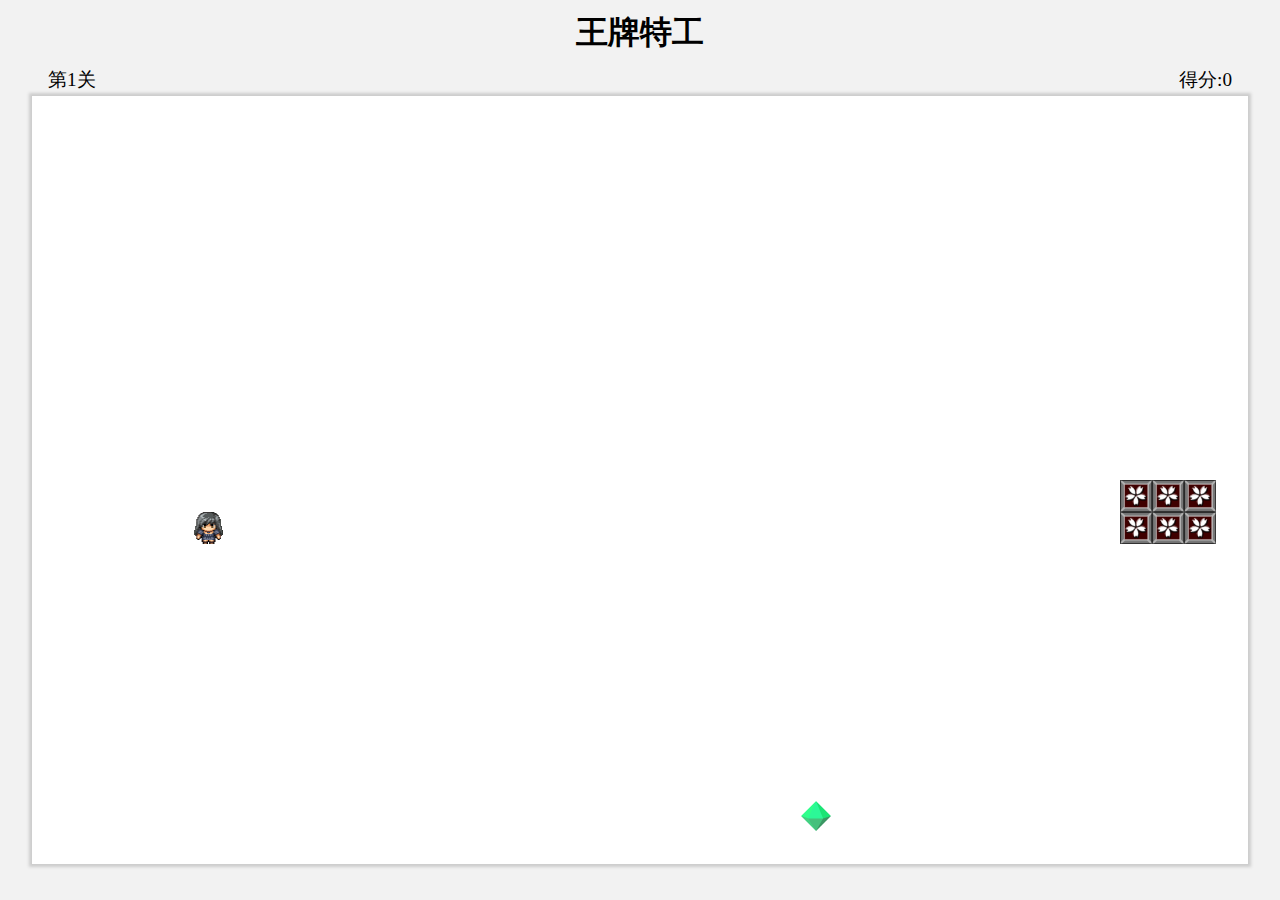
<file: agent/index.html>
<!DOCTYPE html>
<html lang="zh-CH">
<head>
	<!-- 声明文档使用的字符编码 -->
    <meta charset='utf-8'>
    <!-- 优先使用 IE 最新版本和 Chrome -->
    <meta http-equiv="X-UA-Compatible" content="IE=edge,chrome=1"/>

    <!-- 为移动设备添加 viewport -->
    <meta name="viewport"  content="width=device-width, initial-scale=1, maximum-scale=3, minimum-scale=1, user-scalable=no">

    <!-- iOS 设备 begin -->
    <meta name="apple-mobile-web-app-capable" content="yes"/>
    <!-- 是否启用 WebApp 全屏模式，删除苹果默认的工具栏和菜单栏 -->
    <!-- 启用360浏览器的极速模式(webkit) -->
    <meta name="renderer" content="webkit">
    <!-- 避免IE使用兼容模式 -->
    <meta http-equiv="X-UA-Compatible" content="IE=edge">
    <!-- 针对手持设备优化，主要是针对一些老的不识别viewport的浏览器，比如黑莓 -->
    <meta name="HandheldFriendly" content="true">
    <!-- UC强制全屏 -->
    <meta name="full-screen" content="yes">
	<title>王牌特工</title>
	<link rel="stylesheet" type="text/css" href="./css/index.css"/>
	<script type="text/javascript" src="./js/jquery-1.9.1.min.js"></script>
	<script type="text/javascript" src="./js/pathfinding-browser.min.js"></script>
	<script type="text/javascript" src="./js/tool.js"></script>
	<script type="text/javascript" src="./js/agent-config.js"></script>
	<script type="text/javascript" src="./js/game.js"></script>
	<script type="text/javascript" src="./js/agent.js"></script>
	<script type="text/javascript" src="./js/wall.js"></script>
	<script type="text/javascript" src="./js/target.js"></script>
	<script type="text/javascript" src="./js/wall-control.js"></script>
	<script type="text/javascript" src="./js/index.js"></script>
</head>
<body>
	<section id="agent-container">
		<header id="agent-header"><h1>王牌特工</h1><div class="message"><p class="level">第<span id="level">1</span>关</p><p class="score">得分:<span id="score">0</span></p></div></header>
		<section id="agent-main">
			<canvas id="game-main">
				
			</canvas>
		</section>
	</section>
	<img id="wall-image" src="./image/wall.png" style="display:none;">
	<img id="agent-image" src="./image/agent.png" style="display:none;">
	<img id="target-image" src="./image/target.png" style="display:none;">
</body>
</html>
</file>
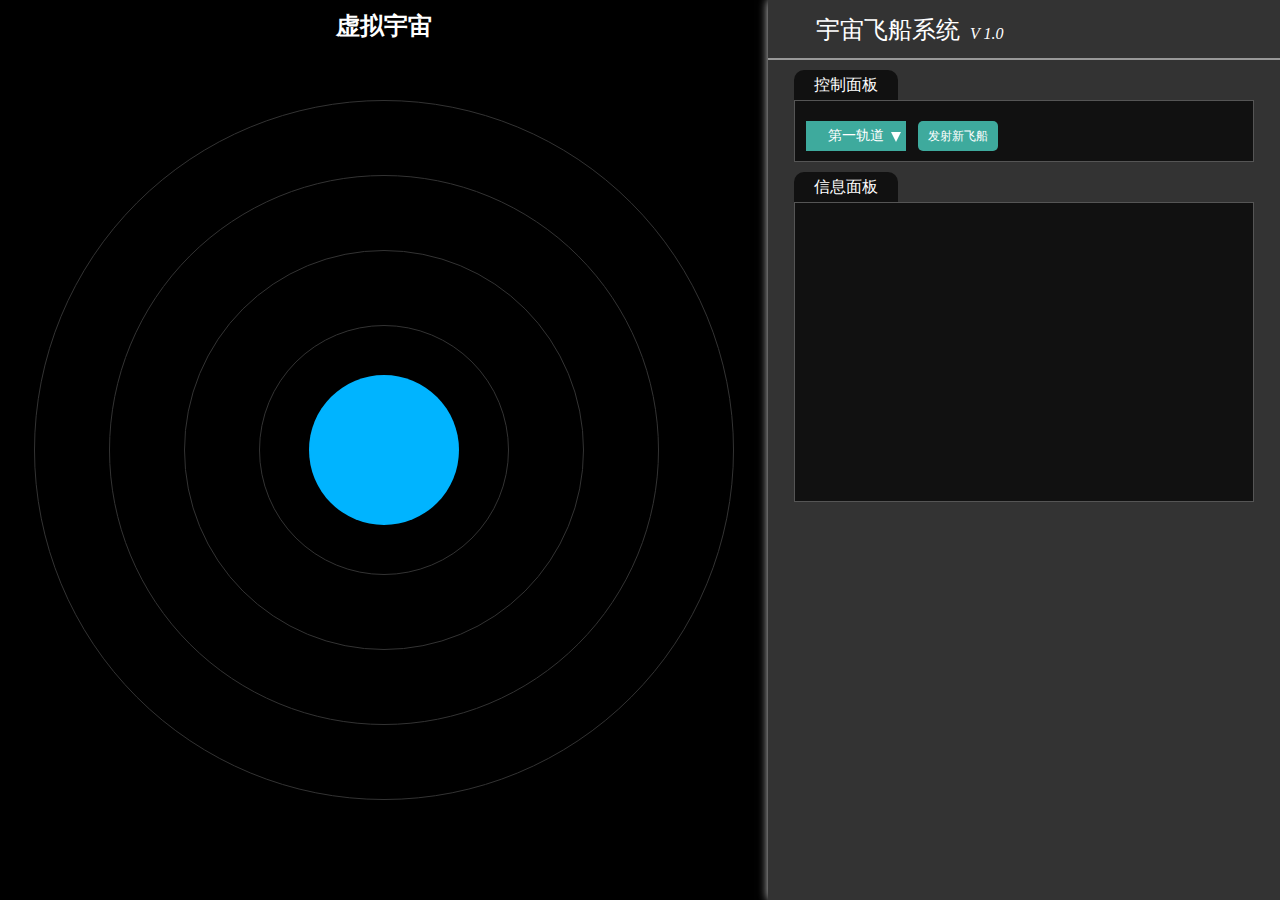
<file: task-26/index.html>
<!DOCTYPE html>
<html lang="en">
<head>
	<meta charset="UTF-8">
	<title>行星与飞船</title>
	<!-- <link rel="stylesheet/less"  href="./css/queen.less" />
	<link rel="stylesheet/less"  href="./css/index.less" />
	<script type="text/javascript" src="./js/less.js"></script> -->
	<link rel="stylesheet" type="text/css" href="./css/queen.css"/>
	<link rel="stylesheet" type="text/css" href="./css/index.css"/>
	<script type="text/javascript" src="./js/jquery-1.9.1.min.js"></script>
	<script type="text/javascript" src="./js/queen.js"></script>
	<script type="text/javascript" src="./js/tool.js"></script>
	<script type="text/javascript" src="./js/ship.js"></script>
	<script type="text/javascript" src="./js/universe.js"></script>
	<script type="text/javascript" src="./js/commander.js"></script>
	<script type="text/javascript" src="./js/index.js"></script>
</head>
<body>
	<div class="container">
		<section id="universe">
			<header><h1>虚拟宇宙</h1></header>
			<div class="planet"></div>
			<div class="orbit" id="orbit-1"></div>
			<div class="orbit" id="orbit-2"></div>
			<div class="orbit" id="orbit-3"></div>
			<div class="orbit" id="orbit-4"></div>

		</section>
		<section id="sidebar">
			<header><h1>宇宙飞船系统</h1><i>V 1.0</i></header>
			<section class="control">
				<header class=title><h1 class="">控制面板</h1></header>
				<div class="board control-board">
					<ul class="ship-list">

					</ul>
					<div class="ship-add-container">
						<div class="queen-container orbit-select-container">
							<select class="queen-select orbit-select" value="1">
								<option value="1">第一轨道</option>
								<option value="2">第二轨道</option>
								<option value="3">第三轨道</option>
								<option value="4">第四轨道</option>
							</select>

						</div>
						<div class="ship-add">发射新飞船</div>
					</div>
				</div>
			</section>
			<section class="console">
				<header class="title"><h1 class="">信息面板</h1></header>
				<div class="board console-board">
					<ul class="console-list">

					</ul>
				</div>
			</section>
		</section>
	</div>
</body>
</html>
</file>
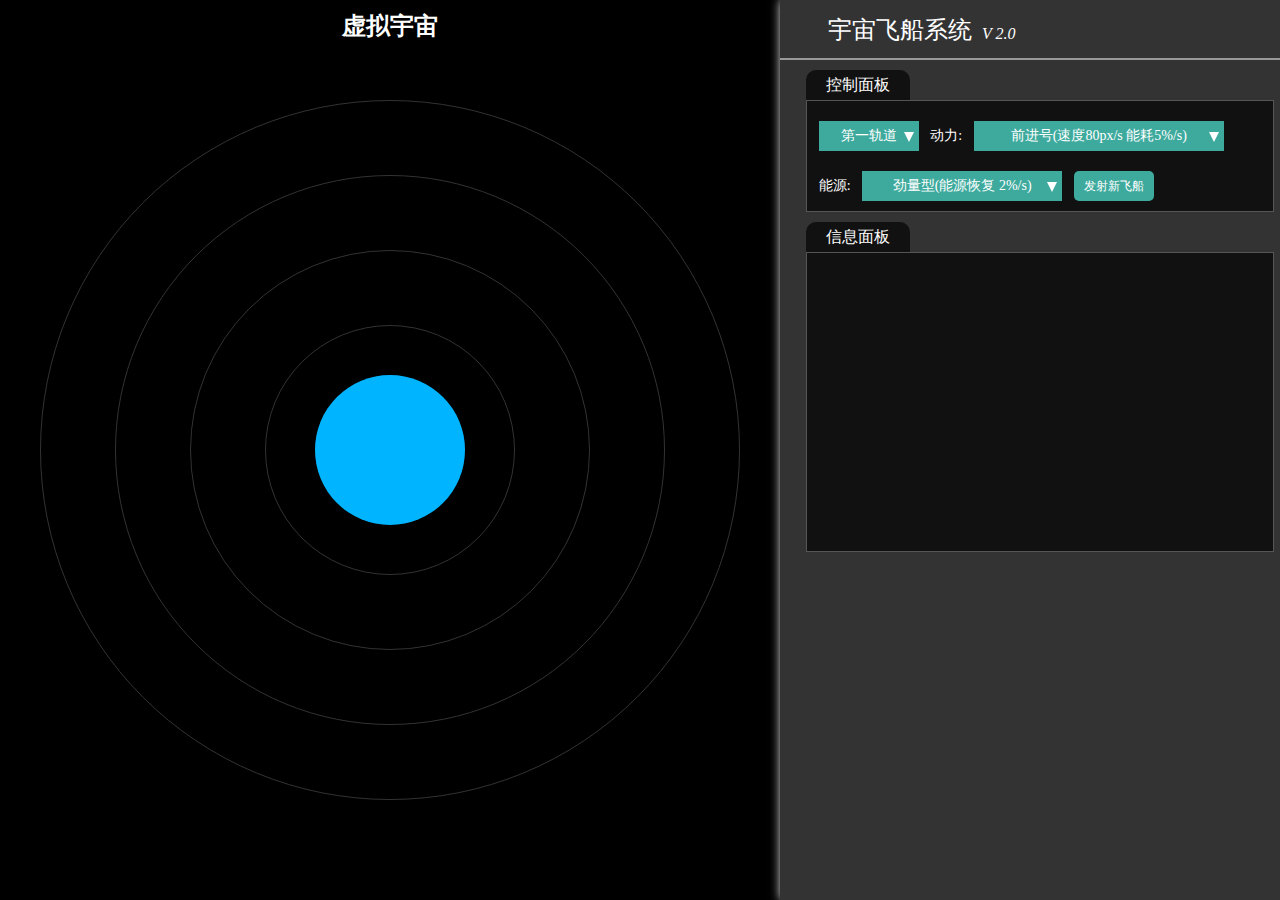
<file: task-27/index.html>
<!DOCTYPE html>
<html lang="en">
<head>
	<meta charset="UTF-8">
	<title>行星与飞船</title>
	<!-- <link rel="stylesheet/less"  href="./css/queen.less" />
	<link rel="stylesheet/less"  href="./css/index.less" />
	<script type="text/javascript" src="./js/less.js"></script> -->
	<link rel="stylesheet" type="text/css" href="./css/queen.css"/>
	<link rel="stylesheet" type="text/css" href="./css/index.css"/>
	<script type="text/javascript" src="./js/jquery-1.9.1.min.js"></script>
	<script type="text/javascript" src="./js/queen.js"></script>
	<script type="text/javascript" src="./js/tool.js"></script>
	<script type="text/javascript" src="./js/ship.js"></script>
	<script type="text/javascript" src="./js/universe.js"></script>
	<script type="text/javascript" src="./js/commander.js"></script>
	<script type="text/javascript" src="./js/index.js"></script>
</head>
<body>
	<div class="container">
		<section id="universe">
			<header><h1>虚拟宇宙</h1></header>
			<div class="planet"></div>
			<div class="orbit" id="orbit-1"></div>
			<div class="orbit" id="orbit-2"></div>
			<div class="orbit" id="orbit-3"></div>
			<div class="orbit" id="orbit-4"></div>

		</section>
		<section id="sidebar">
			<header><h1>宇宙飞船系统</h1><i>V 2.0</i></header>
			<section class="control">
				<header class=title><h1 class="">控制面板</h1></header>
				<div class="board control-board">
					<ul class="ship-list">

					</ul>
					<div class="ship-add-container">
						<div class="queen-container orbit-select-container">
							<select class="queen-select orbit-select" value="1">
								<option value="1">第一轨道</option>
								<option value="2">第二轨道</option>
								<option value="3">第三轨道</option>
								<option value="4">第四轨道</option>
							</select>
						</div>
						<div class="select-label">动力:</div>
						<div class="queen-container power-select-container">
							<select class="queen-select power-select" value="0">
								<option value="0">前进号(速度80px/s 能耗5%/s)</option>
								<option value="1">奔腾号(速度100px/s 能耗7%/s)</option>
								<option value="2">超越号(速度140px/s 能耗10%/s)</option>
							</select>
						</div>
					</div>
					<div class="ship-add-container">
						<div class="select-label">能源:</div>
						<div class="queen-container energy-select-container">
							<select class="queen-select energy-select" value="0">
								<option value="0">劲量型(能源恢复 2%/s)</option>
								<option value="1">光能型(能源恢复 3%/s)</option>
								<option value="2">永久型(能源恢复 4%/s)</option>
							</select>
						</div>

						<div class="ship-add">发射新飞船</div>
					</div>
				</div>
			</section>
			<section class="console">
				<header class="title"><h1 class="">信息面板</h1></header>
				<div class="board console-board">
					<ul class="console-list">

					</ul>
				</div>
			</section>
		</section>
	</div>
</body>
</html>
</file>
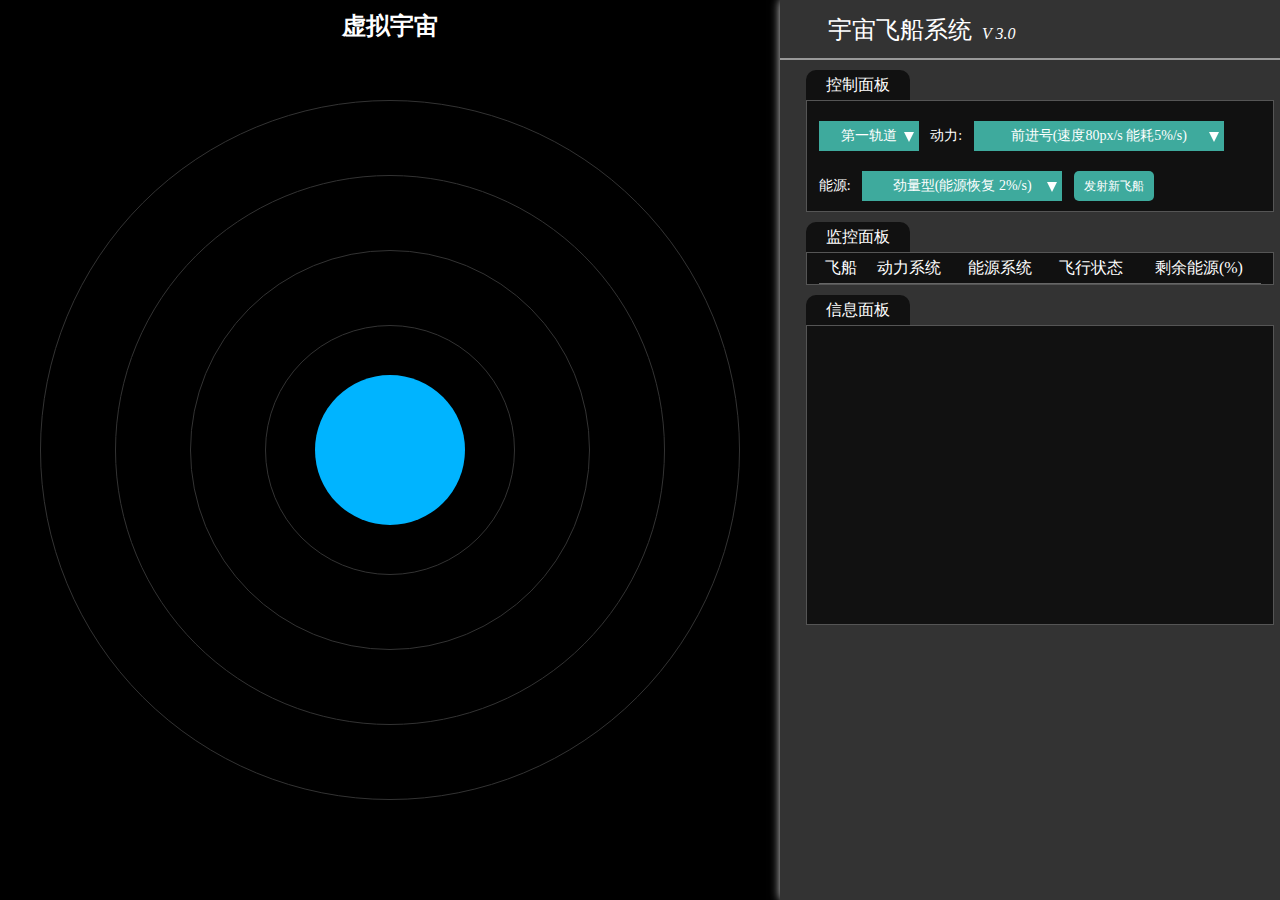
<file: task-28/index.html>
<!DOCTYPE html>
<html lang="en">
<head>
	<meta charset="UTF-8">
	<title>行星与飞船</title>
	<!-- <link rel="stylesheet/less"  href="./css/queen.less" />
	<link rel="stylesheet/less"  href="./css/index.less" />
	<script type="text/javascript" src="./js/less.js"></script> -->
	<link rel="stylesheet" type="text/css" href="./css/queen.css"/>
	<link rel="stylesheet" type="text/css" href="./css/index.css"/>
	<script type="text/javascript" src="./js/jquery-1.9.1.min.js"></script>
	<script type="text/javascript" src="./js/queen.js"></script>
	<script type="text/javascript" src="./js/tool.js"></script>
	<script type="text/javascript" src="./js/ship.js"></script>
	<script type="text/javascript" src="./js/universe.js"></script>
	<script type="text/javascript" src="./js/commander.js"></script>
	<script type="text/javascript" src="./js/dc.js"></script>
	<script type="text/javascript" src="./js/index.js"></script>
</head>
<body>
	<div class="container">
		<section id="universe">
			<header><h1>虚拟宇宙</h1></header>
			<div class="planet"></div>
			<div class="orbit" id="orbit-1"></div>
			<div class="orbit" id="orbit-2"></div>
			<div class="orbit" id="orbit-3"></div>
			<div class="orbit" id="orbit-4"></div>

		</section>
		<section id="sidebar">
			<header><h1>宇宙飞船系统</h1><i>V 3.0</i></header>
			<section class="control">
				<header class=title><h1 class="">控制面板</h1></header>
				<div class="board control-board">
					<ul class="ship-list">

					</ul>
					<div class="ship-add-container">
						<div class="queen-container orbit-select-container">
							<select class="queen-select orbit-select" value="1">
								<option value="1">第一轨道</option>
								<option value="2">第二轨道</option>
								<option value="3">第三轨道</option>
								<option value="4">第四轨道</option>
							</select>
						</div>
						<div class="select-label">动力:</div>
						<div class="queen-container power-select-container">
							<select class="queen-select power-select" value="0">
								<option value="0">前进号(速度80px/s 能耗5%/s)</option>
								<option value="1">奔腾号(速度100px/s 能耗7%/s)</option>
								<option value="2">超越号(速度140px/s 能耗10%/s)</option>
							</select>
						</div>
					</div>
					<div class="ship-add-container">
						<div class="select-label">能源:</div>
						<div class="queen-container energy-select-container">
							<select class="queen-select energy-select" value="0">
								<option value="0">劲量型(能源恢复 2%/s)</option>
								<option value="1">光能型(能源恢复 3%/s)</option>
								<option value="2">永久型(能源恢复 4%/s)</option>
							</select>
						</div>

						<div class="ship-add">发射新飞船</div>
					</div>
				</div>
			</section>
			<section class="monitor">
				<header class=title><h1 class="">监控面板</h1></header>
				<div class="board monitor-board">
					<table class="monitor-table">
						<thead>
							<tr class="monitor-title">
								<th>飞船</th>
								<th>动力系统</th>
								<th>能源系统</th>
								<th>飞行状态</th>
								<th>剩余能源(%)</th>
							</tr>
						</thead>
						<tbody>
							<!-- <tr class="monitor-item">
								<td class="color-info">11号</td>
								<td class="color-info">前进号</td>
								<td class="color-info">劲量型</td>
								<td class="color-warning">飞行中</td>
								<td class="color-success">55</td>
							</tr> -->
						</tbody>
					</table>
				</div>
			</section>
			<section class="console">
				<header class="title"><h1 class="">信息面板</h1></header>
				<div class="board console-board">
					<ul class="console-list">

					</ul>
				</div>
			</section>
		</section>
	</div>
</body>
</html>
</file>
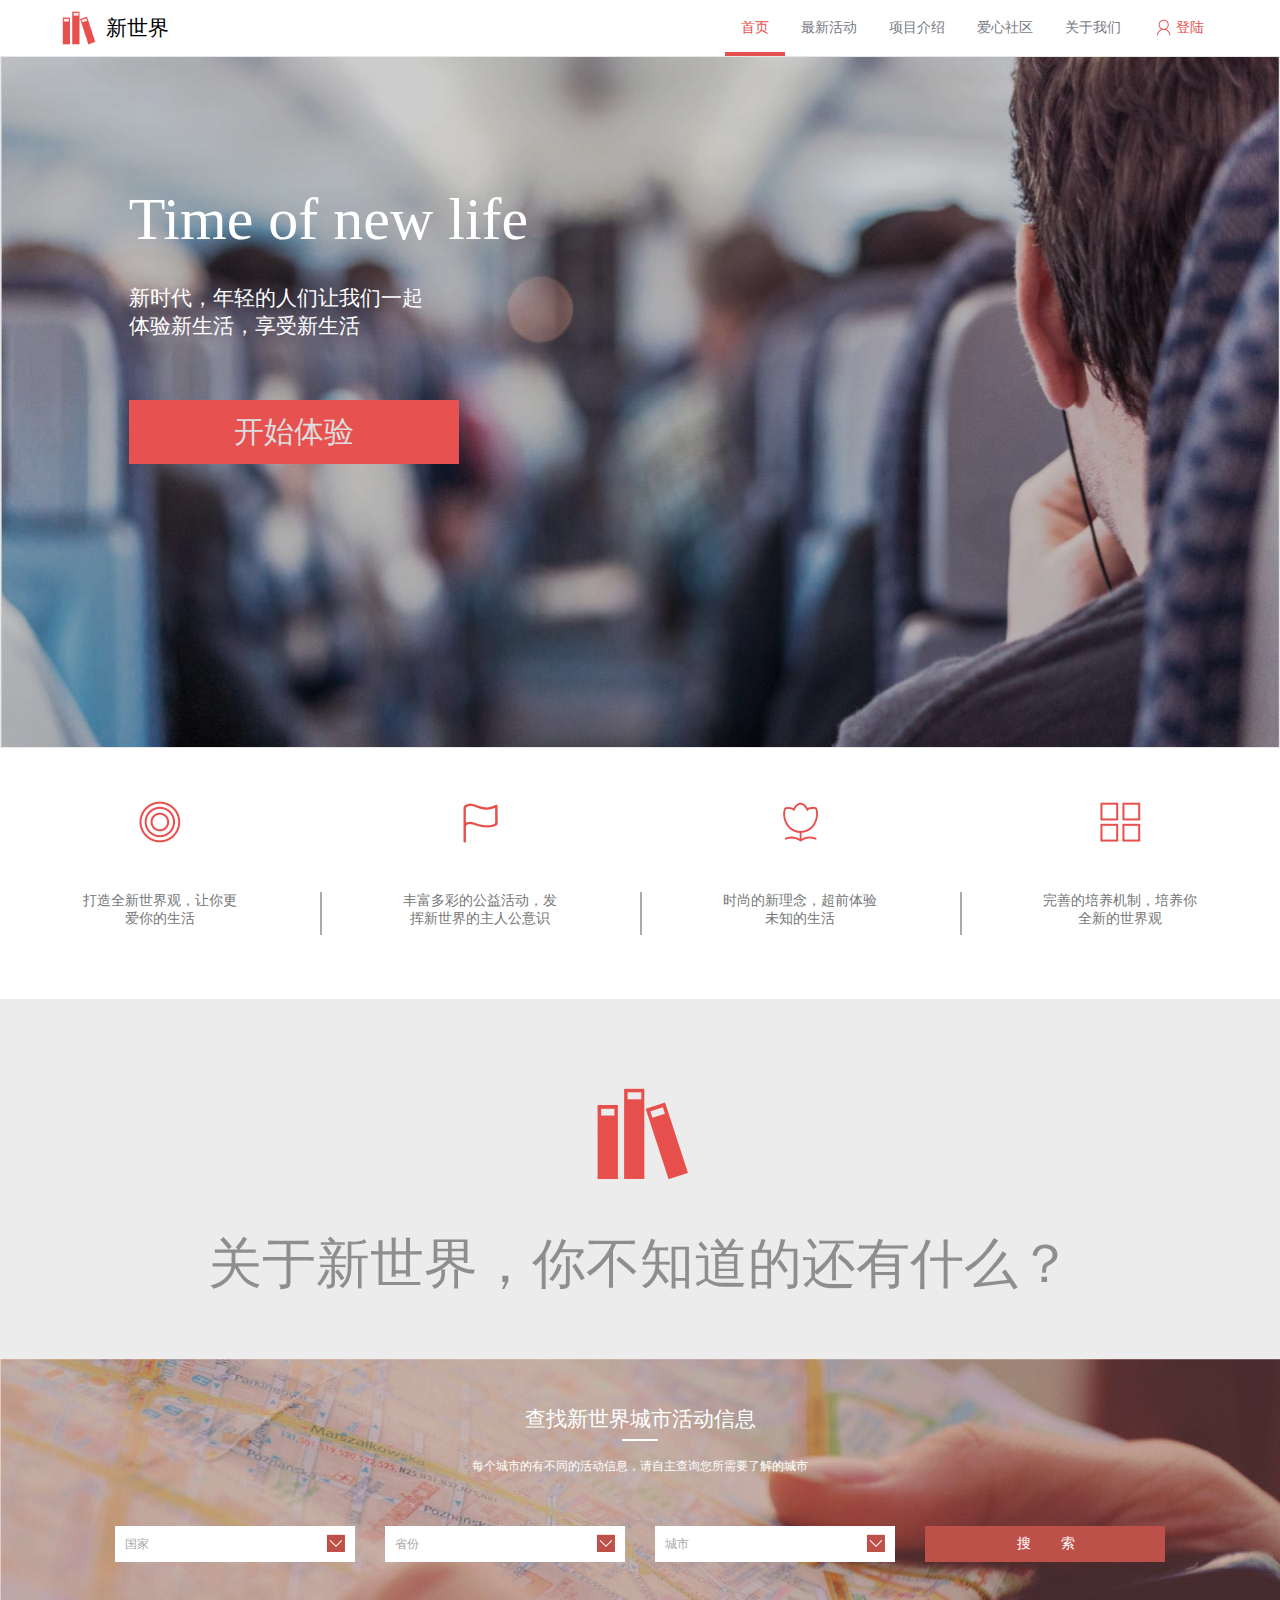
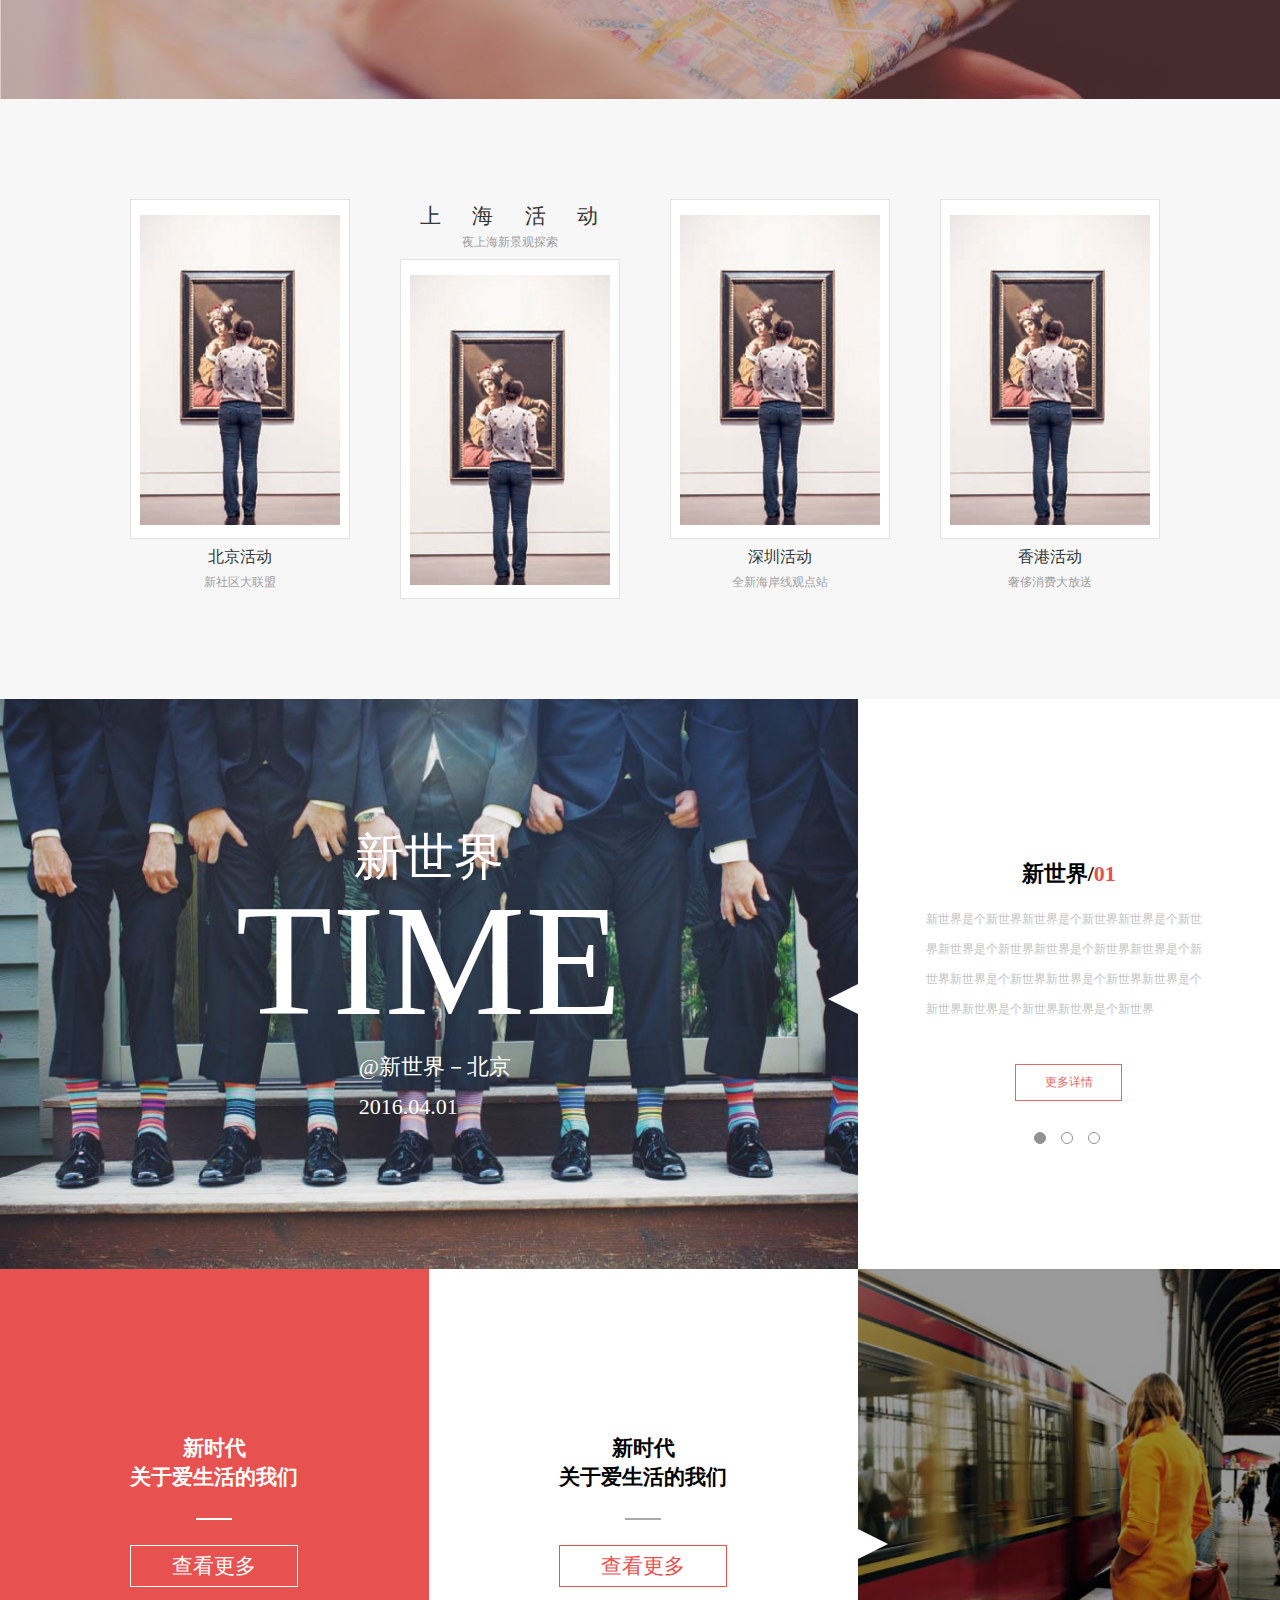
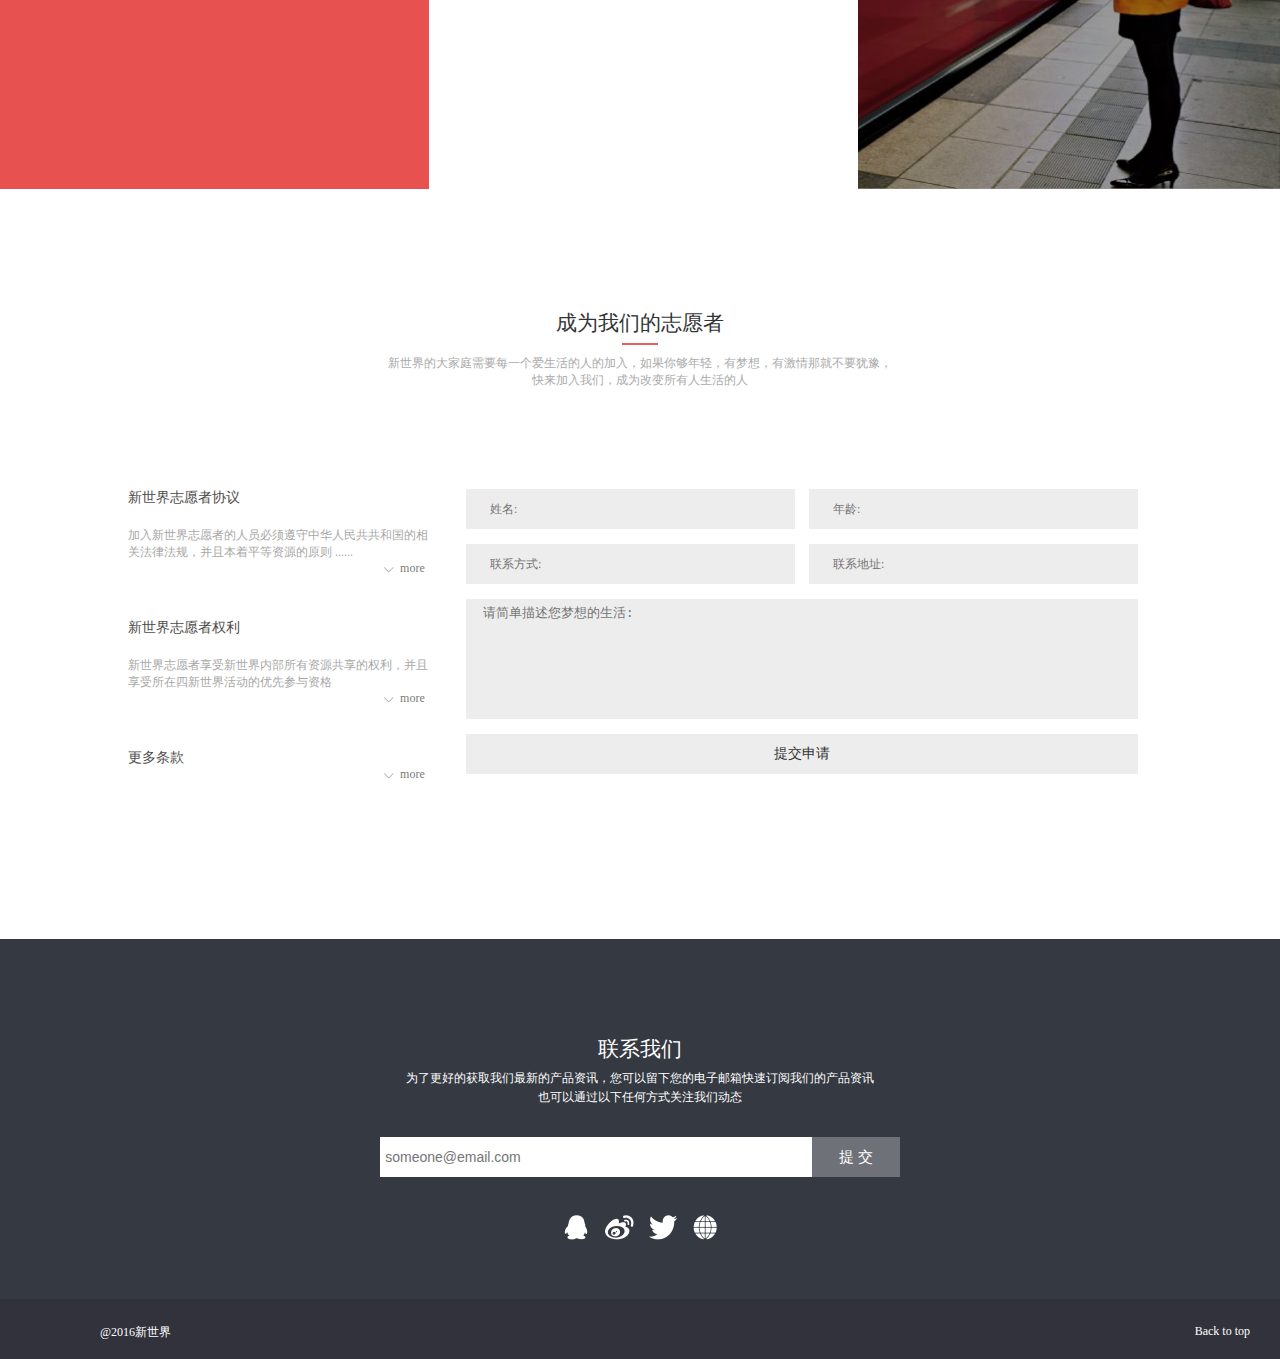
<file: task-7/task/index.html>
<!DOCTYPE html>
<html lang="en">
<head>
	<meta charset="UTF-8">
	<title>新世界</title>
	<link rel="stylesheet" type="text/css" href="./css/index.css"/>
</head>
<body>
	<!-- start container -->
	<div id="container">
		<a name="page-top" id="page-top"></a>
		<!-- start header -->
		<div class="index-box" id="header">
			<div class="logo-box">
				<img class="logo" src="./img/logo.png" alt="logo"/>
				<h2 class="font-simhei">新世界</h2>
			</div>
			<div class="nav-box">
				<ul class="nav font-yahei">
					<li class="active"><a href="###">首页</a></li>
					<li><a href="###">最新活动</a></li>
					<li><a href="###">项目介绍</a></li>
					<li><a href="###">爱心社区</a></li>
					<li><a href="###">关于我们</a></li>
					<li><a href="###"><img class="login-icon" src="./img/login-icon.png" alt="login-icon" /><span>登陆</span></a></li>
				</ul>
			</div>
		</div>
		<!-- end header -->
		<!-- start banner -->
		<div class="index-box" id="banner">
			<div class="banner-header">
				<div class="banner-header-mask"></div>
				<div class="banner-header-content font-yahei">
					<h2>Time of new life</h2>
					<p>新时代，年轻的人们让我们一起<br>体验新生活，享受新生活</p>
					<div><a href="###">开始体验</a></div>
				</div>
			</div>
			<div class="banner-main font-simhei">
				<dl>
					<dt><img src="./img/banner-icon-1.gif" alt="banner-icon"/></dt>
					<dd><p>打造全新世界观，让你更爱你的生活</p></dd>
				</dl>
				<dl>
					<dt><img src="./img/banner-icon-2.gif" alt="banner-icon"/></dt>
					<dd><p>丰富多彩的公益活动，发挥新世界的主人公意识</p></dd>
				</dl>
				<dl>
					<dt><img src="./img/banner-icon-3.gif" alt="banner-icon"/></dt>
					<dd><p>时尚的新理念，超前体验未知的生活</p></dd>
				</dl>
				<dl>
					<dt><img src="./img/banner-icon-4.gif" alt="banner-icon"/></dt>
					<dd><p>完善的培养机制，培养你全新的世界观</p></dd>
				</dl>
			</div>
		</div>
		<!-- end banner -->
		<!-- start supply -->
		<div class="index-box" id="supply">
			<div class="supply-main font-simhei">
				<div class="supply-icon-box"><img src="./img/logo.png" alt="logo" /></div>
				<h2>关于新世界，你不知道的还有什么？</h2>
			</div>
		</div>
		<!-- end supply -->
		<div class="index-box" id="search">
			<div class="search-mask"></div>
			<div class="search-content">
				<div class="search-header font-yahei">
					<h2>查找新世界城市活动信息</h2>
					<div class="title-line"></div>
					<p>每个城市的有不同的活动信息，请自主查询您所需要了解的城市</p>
				</div>
				<div class="search-main">
					<form class="search-form font-yahei">
						<div class=" search-select search-country">
							<div class="search-click">国家<img src="./img/search-select-icon.png" alt="icon" /></div>
							<ul>
								<li class="active">
									<div>中国</div>
								</li>
								<li>
									<div>美国</div>
								</li>
								<li>
									<div>英国</div>
								</li>
								<li>
									<div>德国</div>
								</li>
								<li>
									<div>日本</div>
								</li>
							</ul>
						</div>
						<div class=" search-select search-province">
							<div class="search-click">省份<img src="./img/search-select-icon.png" alt="icon" /></div>
							<ul>
								<li class="active">
									<div>陕西省</div>
								</li>
								<li>
									<div>四川省</div>
								</li>
								<li>
									<div>广东省</div>
								</li>
								<li>
									<div>山西省</div>
								</li>
								<li>
									<div>河北省</div>
								</li>
							</ul>
						</div>
						<div class=" search-select search-city">
							<div class="search-click">城市<img src="./img/search-select-icon.png" alt="icon" /></div>
							<ul>
								<li class="active">
									<div>西安</div>
								</li>
								<li>
									<div>安康</div>
								</li>
								<li>
									<div>成都</div>
								</li>
								<li>
									<div>北京</div>
								</li>
								<li>
									<div>天津</div>
								</li>
							</ul>
						</div>
						<div class="search-btn">搜索</div>
					</form>
				</div>
			</div>
			
		</div>
		<div class="index-box" id="activity">
			<div class="activity-main font-yahei">
				<dl>
					<dt>
						<div><img src="./img/activity1.png" alt="image"></div>
					</dt>
					<dd>
						<h3>北京活动</h3>
						<p>新社区大联盟</p>
					</dd>
				</dl>
				<dl>
					<dd>
						<h3>上      海      活      动</h3>
						<p>夜上海新景观探索</p>
					</dd>
					<dt>
						<div><img src="./img/activity1.png" alt="image"></div>
					</dt>
					
				</dl>
				<dl>
					<dt>
						<div><img src="./img/activity1.png" alt="image"></div>
					</dt>
					<dd>
						<h3>深圳活动</h3>
						<p>全新海岸线观点站</p>
					</dd>
				</dl>
				<dl>
					<dt>
						<div><img src="./img/activity1.png" alt="image"></div>
					</dt>
					<dd>
						<h3>香港活动</h3>
						<p>奢侈消费大放送</p>
					</dd>
				</dl>
			</div>
		</div>
		<div class="index-box" id="news">
			<div class="news-left">
				<div class="news-left-content font-yahei">
					<h2>新世界</h2>
					<h1>TIME</h1>
					<p>@新世界－北京<br>2016.04.01</p>
				</div>
			</div>
			<div class="news-main">
				<div class="news-main-box">
					<div class="news-change">
						<ul>
							<li class="active"></li>
							<li></li>
							<li></li>
						</ul>
					</div>
					<div class="news-main-content content1">
						<h2 class="news-title font-simhei">新世界/<span>01</span></h2>
						<div class="news-summary">新世界是个新世界新世界是个新世界新世界是个新世界新世界是个新世界新世界是个新世界新世界是个新世界新世界是个新世界新世界是个新世界新世界是个新世界新世界是个新世界新世界是个新世界</div>
						<a class="news-more font-yahei" href="###">更多详情</a>
					</div>
				</div>
				<div class="news-decorate"></div>
			</div>
		</div>
		<div class="index-box" id="aboutus">
			<div class="aboutus-main font-simhei">
				<div class="aboutus-content content1">
					<h2>新时代<br>关于爱生活的我们</h2>
					<div class="title-line"></div>
					<a href="###">查看更多</a>
				</div>
				<div class="aboutus-content content2">
					<h2>新时代<br>关于爱生活的我们</h2>
					<div class="title-line"></div>
					<a href="###">查看更多</a>
				</div>
				<div class="aboutus-decorate"></div>
			</div>
			<div class="aboutus-right">
				<div class="aboutus-mask"></div>
			</div>
		</div>
		<div class="index-box" id="joinus">
			<div class="joinus-header">
				<h2 class="font-simhei">成为我们的志愿者</h2>
				<div class="title-line"></div>
				<p class="font-yahei">新世界的大家庭需要每一个爱生活的人的加入，如果你够年轻，有梦想，有激情那就不要犹豫，快来加入我们，成为改变所有人生活的人</p>
			</div>
			<div class="joinus-main">
				<div class="joinus-rules">
					<ul>
						<li><div><h3 class="font-simhei">新世界志愿者协议</h3><p>加入新世界志愿者的人员必须遵守中华人民共共和国的相关法律法规，并且本着平等资源的原则 ......</p><a href="###">more</a></div></li>
						<li><div><h3 class="font-simhei">新世界志愿者权利</h3><p>新世界志愿者享受新世界内部所有资源共享的权利，并且享受所在四新世界活动的优先参与资格</p><a href="###">more</a></div></li>
						<li><div><h3 class="font-simhei">更多条款</h3><a href="###">more</a></div></li>
					</ul>
				</div>
				<div class="joinus-form-box">
					<form class="joinus-form">
						<div class="joinus-column-1"><label for="joinus-input-name">姓名:</label><input type="text" id="joinus-input-name"></div>
						<div class="joinus-column-1"><label for="joinus-input-age">年龄:</label><input type="text" id="joinus-input-age"></div>
						<div class="joinus-column-1"><label for="joinus-input-phone">联系方式:</label><input type="text" id="joinus-input-phone"></div>
						<div class="joinus-column-1"><label for="joinus-input-address">联系地址:</label><input type="text" id="joinus-input-address"></div>
						<div class="joinus-column-2 joinus-textarea-dream"><textarea placeholder="请简单描述您梦想的生活:"></textarea></div>
						<div class="joinus-column-2"><button class="font-simhei">提交申请</button></div>
					</form>
				</div>
			</div>
		</div>
		<div class="index-box" id="footer">
			<div class="contact">
				<h2 class="font-simhei">联系我们</h2>
				<p>为了更好的获取我们最新的产品资讯，您可以留下您的电子邮箱快速订阅我们的产品资讯也可以通过以下任何方式关注我们动态</p>
				<div class="contact-email">
					<form class="contact-form font-yahei">
						<input type="text" placeholder="someone@email.com"/>
						<button class="font-yahei">提 交</button>
					</form>
				</div>
				<div class="friendlinks">
					<ul>
						<li><a href="###"></a></li>
						<li><a href="###"></a></li>
						<li><a href="###"></a></li>
						<li><a href="###"></a></li>
					</ul>
				</div>
			</div>
			<div class="copyright"><p>@2016新世界</p><a href="#page-top" target="_self">Back to top</a></div>
		</div>

	</div>
	<!-- end container -->
</body>
</html>
</file>
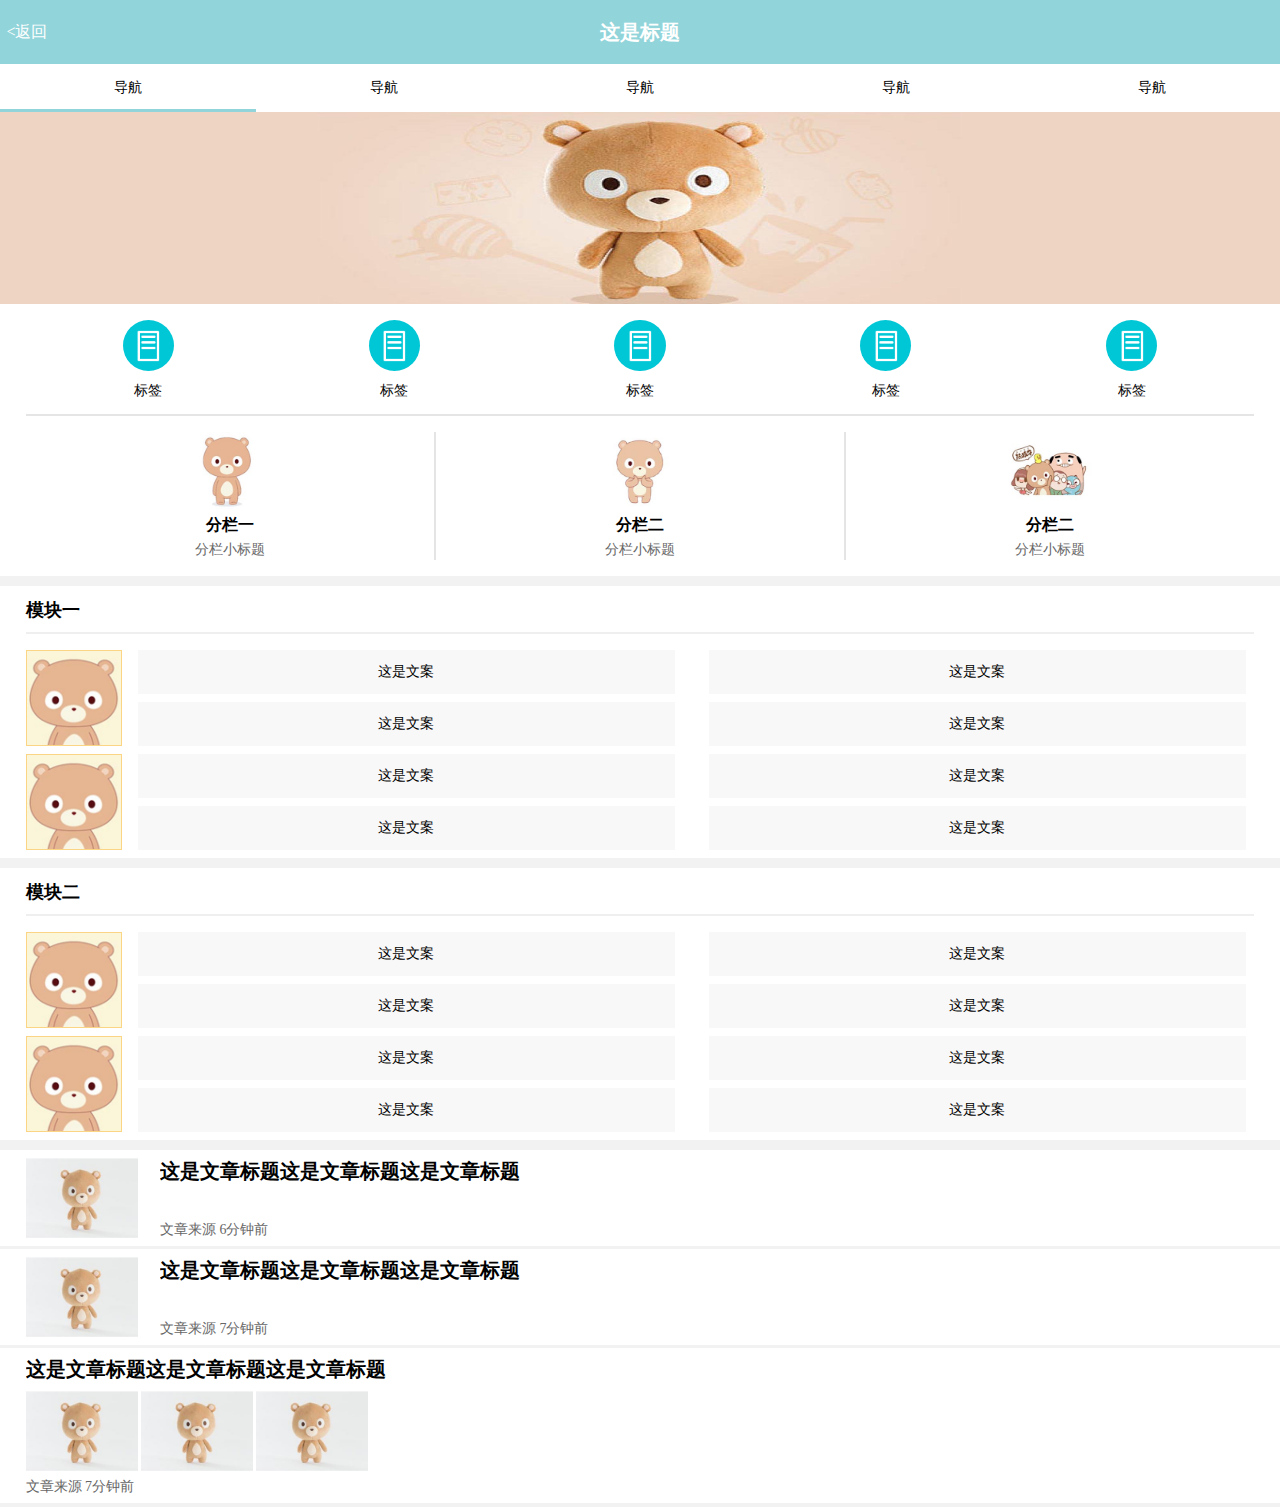
<file: task-11/web.html>
<!DOCTYPE html> <!-- 使用 HTML5 doctype，不区分大小写 -->
<html lang="zh-CH"> <!-- 更加标准的 lang 属性写法 http://zhi.hu/XyIa -->
<head>
    <!-- 声明文档使用的字符编码 -->
    <meta charset='utf-8'>
    <!-- 优先使用 IE 最新版本和 Chrome -->
    <meta http-equiv="X-UA-Compatible" content="IE=edge,chrome=1"/>

    <!-- 为移动设备添加 viewport -->
    <meta name="viewport"  content="width=device-width, initial-scale=1, maximum-scale=3, minimum-scale=1, user-scalable=no">

    <!-- iOS 设备 begin -->
    <meta name="apple-mobile-web-app-capable" content="yes"/>
    <!-- 是否启用 WebApp 全屏模式，删除苹果默认的工具栏和菜单栏 -->
    <!-- 启用360浏览器的极速模式(webkit) -->
    <meta name="renderer" content="webkit">
    <!-- 避免IE使用兼容模式 -->
    <meta http-equiv="X-UA-Compatible" content="IE=edge">
    <!-- 针对手持设备优化，主要是针对一些老的不识别viewport的浏览器，比如黑莓 -->
    <meta name="HandheldFriendly" content="true">
    <!-- UC强制全屏 -->
    <meta name="full-screen" content="yes">
    <title>移动Web页面布局</title>
    <link rel="stylesheet" type="text/css" href="./style/web.css">
</head>
<body>
	<header id="wap-header">
		<a class="header-back font-16" href="#"><i class="fa-back">< </i><span>返回</span></a>
		<h1 class="header-title font-20">这是标题</h1>
	</header>
	<section class="wap-panel" id="wap-nav">
		<ul class="nav-list font-14">
			<li class="nav-item active"><a href="#">导航</a></li>
			<li class="nav-item"><a href="#">导航</a></li>
			<li class="nav-item"><a href="#">导航</a></li>
			<li class="nav-item"><a href="#">导航</a></li>
			<li class="nav-item"><a href="#">导航</a></li>
		</ul>
	</section>
	<section class="wap-panel" id="wap-banner">
		<picture>
		    <!--[if IE 9]><video style="display: none;"><![endif]-->
		    <source srcset="./image/bigger-banner.jpg" media="(min-width: 30rem)">
		    <source srcset="./image/default-banner.jpg">
		    <!--[if IE 9]></video><![endif]-->
		    <img src="./image/default-banner.jpg" alt="web banner">
		</picture>
	</section>
	<section class="wap-panel" id="wap-tab">
		<ul class="tab-list">
			<li class="tab-item">
				<a href="#">
					<div><i class="fa-tab"></i></div>
					<h2 class="font-14">标签</h2>
				</a>
			</li>
			<li class="tab-item">
				<a href="#">
					<div><i class="fa-tab"></i></div>
					<h2 class="font-14">标签</h2>
				</a>
			</li>
			<li class="tab-item">
				<a href="#">
					<div><i class="fa-tab"></i></div>
					<h2 class="font-14">标签</h2>
				</a>
			</li>
			<li class="tab-item">
				<a href="#">
					<div><i class="fa-tab"></i></div>
					<h2 class="font-14">标签</h2>
				</a>
			</li>
			<li class="tab-item">
				<a href="#">
					<div><i class="fa-tab"></i></div>
					<h2 class="font-14">标签</h2>
				</a>
			</li>
		</ul>
	</section>
	<section class="wap-panel m-b-10" id="wap-column">
		<ul class="column-list">
			<li class="column-item">
				<a href="#">
					<div><img src="./image/column1.jpg" alt="column1" /></div>
					<h2 class="font-16">分栏一</h2>
					<h3 class="font-14">分栏小标题</h3>
				</a>
			</li>
			<li class="column-item">
				<a href="#">
					<div><img src="./image/column2.jpg" alt="column2" /></div>
					<h2 class="font-16">分栏二</h2>
					<h3 class="font-14">分栏小标题</h3>
				</a>
			</li>
			<li class="column-item">
				<a href="#">
					<div><img src="./image/column3.jpg" alt="column3" /></div>
					<h2 class="font-16">分栏二</h2>
					<h3 class="font-14">分栏小标题</h3>
				</a>
			</li>
		</ul>
	</section>
	<section class="wap-panel" id="wap-mod">
		<section class="wap-mod m-b-10">
			<header class="mod-title"><h2>模块一</h2></header>
			<div class="mod-container">
				<ul class="mod-list">
					<li class="mod-item">
						<div class="mod-image-container">
							<img src="./image/mod.jpg" alt="head picture">
						</div>
						<ul class="mod-sublist font-14">
							<li class="mod-subitem"><a href="#">这是文案</a></li>
							<li class="mod-subitem"><a href="#">这是文案</a></li>
							<li class="mod-subitem"><a href="#">这是文案</a></li>
							<li class="mod-subitem"><a href="#">这是文案</a></li>
						</ul>
					</li>
					<li class="mod-item">
						<div class="mod-image-container">
							<img src="./image/mod.jpg" alt="head picture">
						</div>
						<ul class="mod-sublist font-14">
							<li class="mod-subitem"><a href="#">这是文案</a></li>
							<li class="mod-subitem"><a href="#">这是文案</a></li>
							<li class="mod-subitem"><a href="#">这是文案</a></li>
							<li class="mod-subitem"><a href="#">这是文案</a></li>
						</ul>
					</li>
				</ul>
			</div>
		</section>
		<section class="wap-mod m-b-10">
			<header class="mod-title"><h2>模块二</h2></header>
			<div class="mod-container">
				<ul class="mod-list">
					<li class="mod-item">
						<div class="mod-image-container">
							<img src="./image/mod.jpg" alt="head picture">
						</div>
						<ul class="mod-sublist font-14">
							<li class="mod-subitem"><a href="#">这是文案</a></li>
							<li class="mod-subitem"><a href="#">这是文案</a></li>
							<li class="mod-subitem"><a href="#">这是文案</a></li>
							<li class="mod-subitem"><a href="#">这是文案</a></li>
						</ul>
					</li>
					<li class="mod-item">
						<div class="mod-image-container">
							<img src="./image/mod.jpg" alt="head picture">
						</div>
						<ul class="mod-sublist font-14">
							<li class="mod-subitem"><a href="#">这是文案</a></li>
							<li class="mod-subitem"><a href="#">这是文案</a></li>
							<li class="mod-subitem"><a href="#">这是文案</a></li>
							<li class="mod-subitem"><a href="#">这是文案</a></li>
						</ul>
					</li>
				</ul>
			</div>
		</section>
	</section>
	<section class="wap-panel" id="wap-article">
		<ul class="article-list">
			<li class="article-item">
				<div class="article-item-container">
					<div class="article-picture-container"><img src="./image/article-picture.jpg" alt="article picture"></div>
					<div class="article-container">
						<h2 class="article-title font-20"><a href="#">这是文章标题这是文章标题这是文章标题</a></h2>
						<p class="article-info font-14">文章来源 <span class="article-time">6分钟</span>前</p>
					</div>
				</div>
			</li>
			<li class="article-item">
				<div class="article-item-container">
					<div class="article-picture-container"><img src="./image/article-picture.jpg" alt="article picture"></div>
					<div class="article-container">
						<h2 class="article-title font-20"><a href="#">这是文章标题这是文章标题这是文章标题</a></h2>
						<p class="article-info font-14">文章来源 <span class="article-time">7分钟</span>前</p>
					</div>
				</div>
			</li>
			<li class="article-item">
				<h2 class="article-title font-20"><a href="#">这是文章标题这是文章标题这是文章标题</a></h2>
				<div class="article-picture-containers"><img src="./image/article-picture.jpg" alt="article picture"><img src="./image/article-picture.jpg" alt="article picture"><img src="./image/article-picture.jpg" alt="article picture"></div>
				<p class="article-info font-14">文章来源 <span class="article-time">7分钟</span>前</p>
			</li>
		</ul>
	</section>
</body>
</html>
</file>
<file: agent/css/index.css>
*{
	margin: 0;
	padding: 0;
}
html,body{
	background-color: #f2f2f2;
	font-family: "微软雅黑";
	color: #000;
	box-sizing: border-box;
	height: 100%;
	width: 100%;
}
html{
	font-size: 32px;
}
body{
	font-size:16px;
	font-size:1rem;
}
#agent-container{
	height: 100%;
	width: 100%;
}
#agent-header{
	height: 3rem;
	width: 100%;
	text-align: center;
	position: relative;
}
#agent-header h1{
	height: 2rem;
	line-height: 2rem;
	font-size: 1rem;
}
.message{
	height: 1rem;
	line-height: 1rem;
	font-size: 0.6rem;
	width: 100%;
	margin: 0 auto;
}
.message p.level{
	float: left;
	margin-left: 0.5rem;
}
.message p.score{
	float: right;
	margin-right: 0.5rem;
}
#agent-main{
	width: 100%;
	margin: 0 auto;
	position: relative;
}
#game-main{
	width: 100%;
	height: 100%;
	background-color: #fff;
	box-shadow: 0 0 3px 3px #ccc;
}
</file>
<file: task-26/css/queen.css>
.queen-container {
  position: relative;
}
.queen-select {
  width: 100%;
  height: 100%;
  background: none;
  border: none;
  outline: medium none;
  opacity: 0;
}
.queen-select-title {
  width: 100%;
  height: 100%;
  text-align: center;
  font-size: 14px;
  position: absolute;
  top: 0px;
  left: 0px;
  z-index: 1;
}
.queen-select-title h2 {
  font-weight: normal;
  font-size: 100%;
}
.queen-triangle {
  width: 0;
  height: 0;
  border-left: 5px solid transparent;
  border-right: 5px solid transparent;
  border-top: 10px solid white;
  position: absolute;
  top: 11px;
  right: 5px;
  transform: rotate(0deg);
  transition: 0.5s;
}
.queen-triangle-up {
  transform: rotate(180deg);
  transition: 0.5s;
}
.queen-select-list {
  width: 100%;
  position: absolute;
  overflow: hidden;
  opacity: 1;
  transition: 0.5s;
  height: auto;
  z-index: 2;
}
.queen-hide {
  opacity: 0;
  transition: 0.5s;
  height: 0px;
}
.queen-select-item {
  height: 100%;
  width: 100%;
  cursor: pointer;
  background-color: #3EAA9D;
  transition: 0.3s;
}
.queen-select-item:hover,
.active {
  background-color: #AD2929;
  transition: 0.3s;
}
</file>
<file: task-26/css/index.css>
/**
 * 全局样式
 */
* {
  margin: 0px;
  padding: 0px;
}
html,
body {
  height: 100%;
  width: 100%;
  font-size: 12px;
  font-family: "Microsoft YaHei";
  background-color: #000;
}
ul {
  list-style-type: none;
}
/**
 * 全局变量
 */
/**
 * 总容器
 */
.container {
  height: 100%;
  width: 100%;
  min-width: 1200px;
  min-height: 800px;
}
/**
 * 虚拟宇宙样式
 */
#universe {
  float: left;
  width: 60%;
  height: 100%;
  position: relative;
}
#universe h1 {
  color: white;
  text-align: center;
  width: 100%;
  font-size: 24px;
  padding-top: 10px;
}
.universe-pos {
  position: absolute;
  top: 50%;
  left: 50%;
  box-sizing: border-box;
}
.planet {
  position: absolute;
  top: 50%;
  left: 50%;
  box-sizing: border-box;
  width: 150px;
  height: 150px;
  border-radius: 75px;
  margin-top: -75px;
  margin-left: -75px;
  background-color: #00B4FF;
}
.orbit {
  border: 1px solid #333;
}
#orbit-1 {
  position: absolute;
  top: 50%;
  left: 50%;
  box-sizing: border-box;
  width: 250px;
  height: 250px;
  border-radius: 125px;
  margin-top: -125px;
  margin-left: -125px;
}
#orbit-2 {
  position: absolute;
  top: 50%;
  left: 50%;
  box-sizing: border-box;
  width: 400px;
  height: 400px;
  border-radius: 200px;
  margin-top: -200px;
  margin-left: -200px;
}
#orbit-3 {
  position: absolute;
  top: 50%;
  left: 50%;
  box-sizing: border-box;
  width: 550px;
  height: 550px;
  border-radius: 275px;
  margin-top: -275px;
  margin-left: -275px;
}
#orbit-4 {
  position: absolute;
  top: 50%;
  left: 50%;
  box-sizing: border-box;
  width: 700px;
  height: 700px;
  border-radius: 350px;
  margin-top: -350px;
  margin-left: -350px;
}
.space-ship {
  position: absolute;
  top: 50%;
  left: 50%;
  width: 50px;
  height: 50px;
  border-radius: 25px;
  margin-left: -25px;
  background-color: #222;
  border: 1px solid #666;
  text-align: center;
  color: white;
  overflow: hidden;
  transform: rotate(0deg);
  box-sizing: border-box;
}
.space-ship div.ship-energy {
  width: 50px;
  height: 50px;
  position: absolute;
  bottom: 0px;
  z-index: 1;
  transform-origin: 25px 0px;
  transform: rotate(0deg);
}
.space-ship div.ship-energy-success {
  background-color: #176A27;
}
.space-ship div.ship-energy-warning {
  background-color: #B9710F;
}
.space-ship div.ship-energy-danger {
  background-color: #90201F;
}
.space-ship div.ship-info {
  position: absolute;
  margin-top: 6px;
  z-index: 2;
  transform: rotate(0deg);
  width: 100%;
}
.space-ship-1 {
  margin-top: -150px;
  transform-origin: 50% 150px;
}
.space-ship-2 {
  margin-top: -225px;
  transform-origin: 50% 225px;
}
.space-ship-3 {
  margin-top: -300px;
  transform-origin: 50% 300px;
}
.space-ship-4 {
  margin-top: -375px;
  transform-origin: 50% 375px;
}
/**
 * 侧边栏样式
 */
#sidebar {
  float: left;
  width: 40%;
  height: 100%;
  background-color: #333;
  box-shadow: 1px 0px 10px 0px white;
}
#sidebar > header {
  height: 60px;
  width: 100%;
  border-bottom: 2px solid #999;
  box-sizing: border-box;
}
#sidebar > header h1 {
  font-weight: normal;
  font-size: 24px;
  height: 60px;
  line-height: 60px;
  color: white;
  float: left;
  text-indent: 2em;
}
#sidebar > header i {
  float: left;
  color: white;
  font-size: 16px;
  padding: 25px 0px 0px 10px;
}
#sidebar > section {
  margin-top: 10px;
}
.title {
  height: 30px;
  width: 90%;
  margin: 0 auto;
  box-sizing: border-box;
}
.title h1 {
  height: 30px;
  line-height: 30px;
  color: white;
  font-weight: normal;
  float: left;
  padding: 0px 20px;
  background-color: #111;
  font-size: 16px;
  border-radius: 10px 10px 0px 0px;
}
/**
 * 面板基本样式 
 */
.board {
  width: 90%;
  margin: 0 auto;
  box-sizing: border-box;
  border: 1px solid #555;
  background-color: #111;
  overflow-y: auto;
}
/**
 * 控制面板
 */
.control-board {
  overflow: initial;
}
.ship-list {
  width: 95%;
  margin: 10px auto 0px;
}
.ship-list li.ship-item {
  height: 40px;
  width: 100%;
  margin-bottom: 10px;
}
.ship-list li.ship-item h2.item-title {
  float: left;
  height: 40px;
  line-height: 40px;
  color: #66D9EF;
  font-weight: normal;
  font-size: 16px;
}
.ship-list li.ship-item div.item-oprate {
  float: left;
  height: 40px;
  line-height: 40px;
  margin-left: 20px;
}
.ship-list li:last-child {
  border-bottom: 1px solid #333;
}
/**
 * 按钮样式
 */
.ship-status-size {
  height: 30px;
  width: 80px;
  text-align: center;
  line-height: 30px;
  border-radius: 5px;
}
.ship-status-label {
  position: absolute;
  top: 0px;
  left: 0px;
  color: white;
}
.ship-status {
  height: 30px;
  width: 80px;
  text-align: center;
  line-height: 30px;
  border-radius: 5px;
  float: left;
  margin-top: 5px;
  overflow: hidden;
  position: relative;
}
.ship-status input {
  height: 30px;
  width: 80px;
  text-align: center;
  line-height: 30px;
  border-radius: 5px;
  opacity: 0;
  cursor: pointer;
  position: absolute;
  left: 0px;
  z-index: 2;
}
.ship-status input:checked + label:after {
  opacity: 1;
  transition: 0.5s;
}
.ship-status label {
  height: 30px;
  width: 80px;
  text-align: center;
  line-height: 30px;
  border-radius: 5px;
  display: block;
}
.ship-status input:hover + label:after {
  transition: 0.5s;
  background-color: #D38112;
}
.ship-status input:hover + label:before {
  transition: 0.5s;
  background-color: #1F8331;
}
.ship-status label:after {
  height: 30px;
  width: 80px;
  text-align: center;
  line-height: 30px;
  border-radius: 5px;
  position: absolute;
  top: 0px;
  left: 0px;
  color: white;
  content: "停止飞行";
  z-index: 1;
  background-color: #B9710F;
  opacity: 0;
  transition: 0.5s;
}
.ship-status label:before {
  height: 30px;
  width: 80px;
  text-align: center;
  line-height: 30px;
  border-radius: 5px;
  position: absolute;
  top: 0px;
  left: 0px;
  color: white;
  content: "开始飞行";
  background-color: #176A27;
  transition: 0.5s;
}
.ship-destroy {
  height: 30px;
  width: 80px;
  text-align: center;
  line-height: 30px;
  border-radius: 5px;
  background-color: #90201F;
  transition: 0.5s;
  float: left;
  margin-left: 20px;
  margin-top: 5px;
  cursor: pointer;
  color: white;
}
.ship-destroy:hover {
  transition: 0.5s;
  background-color: #AD2929;
}
.ship-add-container {
  height: 50px;
  width: 100%;
}
/**
 * 轨道选择按钮
 */
.orbit-select-container {
  height: 30px;
  width: 80px;
  text-align: center;
  line-height: 30px;
  border-radius: 5px;
  background-color: #3EAA9D;
  transition: 0.5s;
  cursor: pointer;
  color: white;
  margin-left: 2.5%;
  margin: 10px 0px 10px 2.5%;
  width: 100px;
  border-radius: 0px;
  float: left;
  font-size: 14px;
}
/**
 * 创建新飞船按钮
 */
.ship-add {
  height: 30px;
  width: 80px;
  text-align: center;
  line-height: 30px;
  border-radius: 5px;
  background-color: #3EAA9D;
  transition: 0.5s;
  cursor: pointer;
  color: white;
  margin-left: 2.5%;
  margin: 10px 0px 10px 2.5%;
  float: left;
}
.ship-add:hover {
  transition: 0.5s;
  background-color: #5AC9BC;
}
/**
 * 输出面板
 */
.console-board {
  min-height: 300px;
  height: 37.5%;
  max-height: 400px;
}
.console-list {
  width: 95%;
  height: 95%;
  margin: 2% auto;
  overflow-y: auto;
}
.console-list li.console-item {
  line-height: 20px;
  font-size: 14px;
}
.console-list li.success-message {
  color: #176A27;
}
.console-list li.warning-message {
  color: #B9710F;
}
.console-list li.danger-message {
  color: #90201F;
}
.console-list li.info-message {
  color: #3EAA9D;
}
</file>
<file: task-27/css/queen.css>
.queen-container {
  position: relative;
}
.queen-select {
  width: 100%;
  height: 100%;
  background: none;
  border: none;
  outline: medium none;
  opacity: 0;
}
.queen-select-title {
  width: 100%;
  height: 100%;
  text-align: center;
  font-size: 14px;
  position: absolute;
  top: 0px;
  left: 0px;
  z-index: 1;
}
.queen-select-title h2 {
  font-weight: normal;
  font-size: 100%;
}
.queen-triangle {
  width: 0;
  height: 0;
  border-left: 5px solid transparent;
  border-right: 5px solid transparent;
  border-top: 10px solid white;
  position: absolute;
  top: 11px;
  right: 5px;
  transform: rotate(0deg);
  transition: 0.5s;
}
.queen-triangle-up {
  transform: rotate(180deg);
  transition: 0.5s;
}
.queen-select-list {
  width: 100%;
  position: absolute;
  overflow: hidden;
  opacity: 1;
  transition: 0.5s;
  height: auto;
  z-index: 2;
}
.queen-hide {
  opacity: 0;
  transition: 0.5s;
  height: 0px;
}
.queen-select-item {
  height: 100%;
  width: 100%;
  cursor: pointer;
  background-color: #3EAA9D;
  transition: 0.3s;
}
.queen-select-item:hover,
.active {
  background-color: #AD2929;
  transition: 0.3s;
}
</file>
<file: task-27/css/index.css>
/**
 * 全局样式
 */
* {
  margin: 0px;
  padding: 0px;
}
html,
body {
  height: 100%;
  width: 100%;
  font-size: 12px;
  font-family: "Microsoft YaHei";
  background-color: #000;
}
ul {
  list-style-type: none;
}
/**
 * 全局变量
 */
/**
 * 总容器
 */
.container {
  height: 100%;
  width: 100%;
  min-width: 1300px;
  min-height: 800px;
}
/**
 * 虚拟宇宙样式
 */
#universe {
  float: left;
  width: 60%;
  height: 100%;
  position: relative;
}
#universe h1 {
  color: white;
  text-align: center;
  width: 100%;
  font-size: 24px;
  padding-top: 10px;
}
.universe-pos {
  position: absolute;
  top: 50%;
  left: 50%;
  box-sizing: border-box;
}
.planet {
  position: absolute;
  top: 50%;
  left: 50%;
  box-sizing: border-box;
  width: 150px;
  height: 150px;
  border-radius: 75px;
  margin-top: -75px;
  margin-left: -75px;
  background-color: #00B4FF;
}
.orbit {
  border: 1px solid #333;
}
#orbit-1 {
  position: absolute;
  top: 50%;
  left: 50%;
  box-sizing: border-box;
  width: 250px;
  height: 250px;
  border-radius: 125px;
  margin-top: -125px;
  margin-left: -125px;
}
#orbit-2 {
  position: absolute;
  top: 50%;
  left: 50%;
  box-sizing: border-box;
  width: 400px;
  height: 400px;
  border-radius: 200px;
  margin-top: -200px;
  margin-left: -200px;
}
#orbit-3 {
  position: absolute;
  top: 50%;
  left: 50%;
  box-sizing: border-box;
  width: 550px;
  height: 550px;
  border-radius: 275px;
  margin-top: -275px;
  margin-left: -275px;
}
#orbit-4 {
  position: absolute;
  top: 50%;
  left: 50%;
  box-sizing: border-box;
  width: 700px;
  height: 700px;
  border-radius: 350px;
  margin-top: -350px;
  margin-left: -350px;
}
.space-ship {
  position: absolute;
  top: 50%;
  left: 50%;
  width: 50px;
  height: 50px;
  border-radius: 25px;
  margin-left: -25px;
  background-color: #222;
  border: 1px solid #666;
  text-align: center;
  color: white;
  overflow: hidden;
  transform: rotate(0deg);
  box-sizing: border-box;
}
.space-ship div.ship-energy {
  width: 50px;
  height: 50px;
  position: absolute;
  bottom: 0px;
  z-index: 1;
  transform-origin: 25px 0px;
  transform: rotate(0deg);
}
.space-ship div.ship-energy-success {
  background-color: #176A27;
}
.space-ship div.ship-energy-warning {
  background-color: #B9710F;
}
.space-ship div.ship-energy-danger {
  background-color: #90201F;
}
.space-ship div.ship-info {
  position: absolute;
  margin-top: 6px;
  z-index: 2;
  transform: rotate(0deg);
  width: 100%;
}
.space-ship-1 {
  margin-top: -150px;
  transform-origin: 50% 150px;
}
.space-ship-2 {
  margin-top: -225px;
  transform-origin: 50% 225px;
}
.space-ship-3 {
  margin-top: -300px;
  transform-origin: 50% 300px;
}
.space-ship-4 {
  margin-top: -375px;
  transform-origin: 50% 375px;
}
/**
 * 侧边栏样式
 */
#sidebar {
  float: left;
  width: 40%;
  height: 100%;
  background-color: #333;
  box-shadow: 1px 0px 10px 0px white;
}
#sidebar > header {
  height: 60px;
  width: 100%;
  border-bottom: 2px solid #999;
  box-sizing: border-box;
}
#sidebar > header h1 {
  font-weight: normal;
  font-size: 24px;
  height: 60px;
  line-height: 60px;
  color: white;
  float: left;
  text-indent: 2em;
}
#sidebar > header i {
  float: left;
  color: white;
  font-size: 16px;
  padding: 25px 0px 0px 10px;
}
#sidebar > section {
  margin-top: 10px;
}
.title {
  height: 30px;
  width: 90%;
  margin: 0 auto;
  box-sizing: border-box;
}
.title h1 {
  height: 30px;
  line-height: 30px;
  color: white;
  font-weight: normal;
  float: left;
  padding: 0px 20px;
  background-color: #111;
  font-size: 16px;
  border-radius: 10px 10px 0px 0px;
}
/**
 * 面板基本样式 
 */
.board {
  width: 90%;
  margin: 0 auto;
  box-sizing: border-box;
  border: 1px solid #555;
  background-color: #111;
  overflow-y: auto;
}
/**
 * 控制面板
 */
.control-board {
  overflow: initial;
}
.ship-list {
  width: 95%;
  margin: 10px auto 0px;
}
.ship-list li.ship-item {
  height: 40px;
  width: 100%;
  margin-bottom: 10px;
}
.ship-list li.ship-item h2.item-title {
  float: left;
  height: 40px;
  line-height: 40px;
  color: #66D9EF;
  font-weight: normal;
  font-size: 16px;
}
.ship-list li.ship-item div.item-oprate {
  float: left;
  height: 40px;
  line-height: 40px;
  margin-left: 20px;
}
.ship-list li:last-child {
  border-bottom: 1px solid #333;
}
/**
 * 按钮样式
 */
.ship-status-size {
  height: 30px;
  width: 80px;
  text-align: center;
  line-height: 30px;
  border-radius: 5px;
}
.ship-status-label {
  position: absolute;
  top: 0px;
  left: 0px;
  color: white;
}
.ship-status {
  height: 30px;
  width: 80px;
  text-align: center;
  line-height: 30px;
  border-radius: 5px;
  float: left;
  margin-top: 5px;
  overflow: hidden;
  position: relative;
}
.ship-status input {
  height: 30px;
  width: 80px;
  text-align: center;
  line-height: 30px;
  border-radius: 5px;
  opacity: 0;
  cursor: pointer;
  position: absolute;
  left: 0px;
  z-index: 2;
}
.ship-status input:checked + label:after {
  opacity: 1;
  transition: 0.5s;
}
.ship-status label {
  height: 30px;
  width: 80px;
  text-align: center;
  line-height: 30px;
  border-radius: 5px;
  display: block;
}
.ship-status input:hover + label:after {
  transition: 0.5s;
  background-color: #D38112;
}
.ship-status input:hover + label:before {
  transition: 0.5s;
  background-color: #1F8331;
}
.ship-status label:after {
  height: 30px;
  width: 80px;
  text-align: center;
  line-height: 30px;
  border-radius: 5px;
  position: absolute;
  top: 0px;
  left: 0px;
  color: white;
  content: "停止飞行";
  z-index: 1;
  background-color: #B9710F;
  opacity: 0;
  transition: 0.5s;
}
.ship-status label:before {
  height: 30px;
  width: 80px;
  text-align: center;
  line-height: 30px;
  border-radius: 5px;
  position: absolute;
  top: 0px;
  left: 0px;
  color: white;
  content: "开始飞行";
  background-color: #176A27;
  transition: 0.5s;
}
.ship-destroy {
  height: 30px;
  width: 80px;
  text-align: center;
  line-height: 30px;
  border-radius: 5px;
  background-color: #90201F;
  transition: 0.5s;
  float: left;
  margin-left: 20px;
  margin-top: 5px;
  cursor: pointer;
  color: white;
}
.ship-destroy:hover {
  transition: 0.5s;
  background-color: #AD2929;
}
.ship-add-container {
  height: 50px;
  width: 100%;
}
/**
 * 轨道选择按钮
 */
.orbit-select-container {
  height: 30px;
  width: 80px;
  text-align: center;
  line-height: 30px;
  border-radius: 5px;
  background-color: #3EAA9D;
  transition: 0.5s;
  cursor: pointer;
  color: white;
  margin-left: 2.5%;
  margin: 10px 0px 10px 2.5%;
  width: 100px;
  border-radius: 0px;
  float: left;
  font-size: 14px;
}
.energy-select-container {
  height: 30px;
  width: 80px;
  text-align: center;
  line-height: 30px;
  border-radius: 5px;
  background-color: #3EAA9D;
  transition: 0.5s;
  cursor: pointer;
  color: white;
  margin-left: 2.5%;
  margin: 10px 0px 10px 2.5%;
  width: 200px;
  border-radius: 0px;
  float: left;
  font-size: 14px;
}
.power-select-container {
  height: 30px;
  width: 80px;
  text-align: center;
  line-height: 30px;
  border-radius: 5px;
  background-color: #3EAA9D;
  transition: 0.5s;
  cursor: pointer;
  color: white;
  margin-left: 2.5%;
  margin: 10px 0px 10px 2.5%;
  width: 250px;
  border-radius: 0px;
  float: left;
  font-size: 14px;
}
.select-label {
  float: left;
  color: white;
  height: 50px;
  line-height: 50px;
  margin-left: 2.5%;
  font-size: 14px;
}
/**
 * 创建新飞船按钮
 */
.ship-add {
  height: 30px;
  width: 80px;
  text-align: center;
  line-height: 30px;
  border-radius: 5px;
  background-color: #3EAA9D;
  transition: 0.5s;
  cursor: pointer;
  color: white;
  margin-left: 2.5%;
  margin: 10px 0px 10px 2.5%;
  float: left;
}
.ship-add:hover {
  transition: 0.5s;
  background-color: #5AC9BC;
}
/**
 * 输出面板
 */
.console-board {
  min-height: 300px;
  height: 37.5%;
  max-height: 400px;
}
.console-list {
  width: 95%;
  height: 95%;
  margin: 2% auto;
  overflow-y: auto;
}
.console-list li.console-item {
  line-height: 20px;
  font-size: 14px;
}
.console-list li.success-message {
  color: #176A27;
}
.console-list li.warning-message {
  color: #B9710F;
}
.console-list li.danger-message {
  color: #90201F;
}
.console-list li.info-message {
  color: #3EAA9D;
}
</file>
<file: task-28/css/queen.css>
.queen-container {
  position: relative;
}
.queen-select {
  width: 100%;
  height: 100%;
  background: none;
  border: none;
  outline: medium none;
  opacity: 0;
}
.queen-select-title {
  width: 100%;
  height: 100%;
  text-align: center;
  font-size: 14px;
  position: absolute;
  top: 0px;
  left: 0px;
  z-index: 1;
}
.queen-select-title h2 {
  font-weight: normal;
  font-size: 100%;
}
.queen-triangle {
  width: 0;
  height: 0;
  border-left: 5px solid transparent;
  border-right: 5px solid transparent;
  border-top: 10px solid white;
  position: absolute;
  top: 11px;
  right: 5px;
  transform: rotate(0deg);
  transition: 0.5s;
}
.queen-triangle-up {
  transform: rotate(180deg);
  transition: 0.5s;
}
.queen-select-list {
  width: 100%;
  position: absolute;
  overflow: hidden;
  opacity: 1;
  transition: 0.5s;
  height: auto;
  z-index: 2;
}
.queen-hide {
  opacity: 0;
  transition: 0.5s;
  height: 0px;
}
.queen-select-item {
  height: 100%;
  width: 100%;
  cursor: pointer;
  background-color: #3EAA9D;
  transition: 0.3s;
}
.queen-select-item:hover,
.active {
  background-color: #AD2929;
  transition: 0.3s;
}
</file>
<file: task-28/css/index.css>
/**
 * 全局样式
 */
* {
  margin: 0px;
  padding: 0px;
}
html,
body {
  height: 100%;
  width: 100%;
  font-size: 12px;
  font-family: "Microsoft YaHei";
  background-color: #000;
}
ul {
  list-style-type: none;
}
/**
 * 全局变量
 */
/**
 * 总容器
 */
.container {
  height: 100%;
  width: 100%;
  min-width: 1300px;
  min-height: 800px;
}
/**
 * 虚拟宇宙样式
 */
#universe {
  float: left;
  width: 60%;
  height: 100%;
  position: relative;
}
#universe h1 {
  color: white;
  text-align: center;
  width: 100%;
  font-size: 24px;
  padding-top: 10px;
}
.universe-pos {
  position: absolute;
  top: 50%;
  left: 50%;
  box-sizing: border-box;
}
.planet {
  position: absolute;
  top: 50%;
  left: 50%;
  box-sizing: border-box;
  width: 150px;
  height: 150px;
  border-radius: 75px;
  margin-top: -75px;
  margin-left: -75px;
  background-color: #00B4FF;
}
.orbit {
  border: 1px solid #333;
}
#orbit-1 {
  position: absolute;
  top: 50%;
  left: 50%;
  box-sizing: border-box;
  width: 250px;
  height: 250px;
  border-radius: 125px;
  margin-top: -125px;
  margin-left: -125px;
}
#orbit-2 {
  position: absolute;
  top: 50%;
  left: 50%;
  box-sizing: border-box;
  width: 400px;
  height: 400px;
  border-radius: 200px;
  margin-top: -200px;
  margin-left: -200px;
}
#orbit-3 {
  position: absolute;
  top: 50%;
  left: 50%;
  box-sizing: border-box;
  width: 550px;
  height: 550px;
  border-radius: 275px;
  margin-top: -275px;
  margin-left: -275px;
}
#orbit-4 {
  position: absolute;
  top: 50%;
  left: 50%;
  box-sizing: border-box;
  width: 700px;
  height: 700px;
  border-radius: 350px;
  margin-top: -350px;
  margin-left: -350px;
}
.space-ship {
  position: absolute;
  top: 50%;
  left: 50%;
  width: 50px;
  height: 50px;
  border-radius: 25px;
  margin-left: -25px;
  background-color: #222;
  border: 1px solid #666;
  text-align: center;
  color: white;
  overflow: hidden;
  transform: rotate(0deg);
  box-sizing: border-box;
}
.space-ship div.ship-energy {
  width: 50px;
  height: 50px;
  position: absolute;
  bottom: 0px;
  z-index: 1;
  transform-origin: 25px 0px;
  transform: rotate(0deg);
}
.space-ship div.ship-energy-success {
  background-color: #176A27;
}
.space-ship div.ship-energy-warning {
  background-color: #B9710F;
}
.space-ship div.ship-energy-danger {
  background-color: #90201F;
}
.space-ship div.ship-info {
  position: absolute;
  margin-top: 6px;
  z-index: 2;
  transform: rotate(0deg);
  width: 100%;
}
.space-ship-1 {
  margin-top: -150px;
  transform-origin: 50% 150px;
}
.space-ship-2 {
  margin-top: -225px;
  transform-origin: 50% 225px;
}
.space-ship-3 {
  margin-top: -300px;
  transform-origin: 50% 300px;
}
.space-ship-4 {
  margin-top: -375px;
  transform-origin: 50% 375px;
}
/**
 * 侧边栏样式
 */
#sidebar {
  float: left;
  width: 40%;
  min-height: 100%;
  height: auto;
  background-color: #333;
  box-shadow: 1px 0px 10px 0px white;
}
#sidebar > header {
  height: 60px;
  width: 100%;
  border-bottom: 2px solid #999;
  box-sizing: border-box;
}
#sidebar > header h1 {
  font-weight: normal;
  font-size: 24px;
  height: 60px;
  line-height: 60px;
  color: white;
  float: left;
  text-indent: 2em;
}
#sidebar > header i {
  float: left;
  color: white;
  font-size: 16px;
  padding: 25px 0px 0px 10px;
}
#sidebar > section {
  margin-top: 10px;
}
.title {
  height: 30px;
  width: 90%;
  margin: 0 auto;
  box-sizing: border-box;
}
.title h1 {
  height: 30px;
  line-height: 30px;
  color: white;
  font-weight: normal;
  float: left;
  padding: 0px 20px;
  background-color: #111;
  font-size: 16px;
  border-radius: 10px 10px 0px 0px;
}
/**
 * 面板基本样式 
 */
.board {
  width: 90%;
  margin: 0 auto;
  box-sizing: border-box;
  border: 1px solid #555;
  background-color: #111;
  overflow-y: auto;
}
/**
 * 控制面板
 */
.control-board {
  overflow: initial;
}
.ship-list {
  width: 95%;
  margin: 10px auto 0px;
}
.ship-list li.ship-item {
  height: 40px;
  width: 100%;
  margin-bottom: 10px;
}
.ship-list li.ship-item h2.item-title {
  float: left;
  height: 40px;
  line-height: 40px;
  color: #66D9EF;
  font-weight: normal;
  font-size: 16px;
}
.ship-list li.ship-item div.item-oprate {
  float: left;
  height: 40px;
  line-height: 40px;
  margin-left: 20px;
}
.ship-list li:last-child {
  border-bottom: 1px solid #666;
}
/**
 * 按钮样式
 */
.ship-status-size {
  height: 30px;
  width: 80px;
  text-align: center;
  line-height: 30px;
  border-radius: 5px;
}
.ship-status-label {
  position: absolute;
  top: 0px;
  left: 0px;
  color: white;
}
.ship-status {
  height: 30px;
  width: 80px;
  text-align: center;
  line-height: 30px;
  border-radius: 5px;
  float: left;
  margin-top: 5px;
  overflow: hidden;
  position: relative;
}
.ship-status input {
  height: 30px;
  width: 80px;
  text-align: center;
  line-height: 30px;
  border-radius: 5px;
  opacity: 0;
  cursor: pointer;
  position: absolute;
  left: 0px;
  z-index: 2;
}
.ship-status input:checked + label:after {
  opacity: 1;
  transition: 0.5s;
}
.ship-status label {
  height: 30px;
  width: 80px;
  text-align: center;
  line-height: 30px;
  border-radius: 5px;
  display: block;
}
.ship-status input:hover + label:after {
  transition: 0.5s;
  background-color: #D38112;
}
.ship-status input:hover + label:before {
  transition: 0.5s;
  background-color: #1F8331;
}
.ship-status label:after {
  height: 30px;
  width: 80px;
  text-align: center;
  line-height: 30px;
  border-radius: 5px;
  position: absolute;
  top: 0px;
  left: 0px;
  color: white;
  content: "停止飞行";
  z-index: 1;
  background-color: #B9710F;
  opacity: 0;
  transition: 0.5s;
}
.ship-status label:before {
  height: 30px;
  width: 80px;
  text-align: center;
  line-height: 30px;
  border-radius: 5px;
  position: absolute;
  top: 0px;
  left: 0px;
  color: white;
  content: "开始飞行";
  background-color: #176A27;
  transition: 0.5s;
}
.ship-destroy {
  height: 30px;
  width: 80px;
  text-align: center;
  line-height: 30px;
  border-radius: 5px;
  background-color: #90201F;
  transition: 0.5s;
  float: left;
  margin-left: 20px;
  margin-top: 5px;
  cursor: pointer;
  color: white;
}
.ship-destroy:hover {
  transition: 0.5s;
  background-color: #AD2929;
}
.ship-add-container {
  height: 50px;
  width: 100%;
}
/**
 * 轨道选择按钮
 */
.orbit-select-container {
  height: 30px;
  width: 80px;
  text-align: center;
  line-height: 30px;
  border-radius: 5px;
  background-color: #3EAA9D;
  transition: 0.5s;
  cursor: pointer;
  color: white;
  margin-left: 2.5%;
  margin: 10px 0px 10px 2.5%;
  width: 100px;
  border-radius: 0px;
  float: left;
  font-size: 14px;
}
.energy-select-container {
  height: 30px;
  width: 80px;
  text-align: center;
  line-height: 30px;
  border-radius: 5px;
  background-color: #3EAA9D;
  transition: 0.5s;
  cursor: pointer;
  color: white;
  margin-left: 2.5%;
  margin: 10px 0px 10px 2.5%;
  width: 200px;
  border-radius: 0px;
  float: left;
  font-size: 14px;
}
.power-select-container {
  height: 30px;
  width: 80px;
  text-align: center;
  line-height: 30px;
  border-radius: 5px;
  background-color: #3EAA9D;
  transition: 0.5s;
  cursor: pointer;
  color: white;
  margin-left: 2.5%;
  margin: 10px 0px 10px 2.5%;
  width: 250px;
  border-radius: 0px;
  float: left;
  font-size: 14px;
}
.select-label {
  float: left;
  color: white;
  height: 50px;
  line-height: 50px;
  margin-left: 2.5%;
  font-size: 14px;
}
/**
 * 创建新飞船按钮
 */
.ship-add {
  height: 30px;
  width: 80px;
  text-align: center;
  line-height: 30px;
  border-radius: 5px;
  background-color: #3EAA9D;
  transition: 0.5s;
  cursor: pointer;
  color: white;
  margin-left: 2.5%;
  margin: 10px 0px 10px 2.5%;
  float: left;
}
.ship-add:hover {
  transition: 0.5s;
  background-color: #5AC9BC;
}
/**
 * 输出面板
 */
.console {
  padding-bottom: 20px;
}
.console-board {
  min-height: 300px;
  max-height: 300px;
}
.console-list {
  width: 95%;
  height: 95%;
  margin: 2% auto;
  overflow-y: auto;
}
.console-list li.console-item {
  line-height: 20px;
  font-size: 14px;
}
.console-list li.success-message {
  color: #176A27;
}
.console-list li.warning-message {
  color: #B9710F;
}
.console-list li.danger-message {
  color: #90201F;
}
.console-list li.info-message {
  color: #3EAA9D;
}
/**
 * 监控面板
 */
.monitor-table {
  width: 95%;
  margin: 0 auto;
  border-collapse: collapse;
  text-align: center;
  color: white;
}
.monitor-table thead {
  height: 30px;
  font-size: 16px;
  line-height: 30px;
  border-bottom: 1px solid #666;
}
.monitor-table thead th {
  font-weight: normal;
}
.monitor-table tbody tr,
.monitor-table tbody td {
  height: 30px;
  font-size: 14px;
  line-height: 30px;
}
.monitor-table tbody td.color-success {
  color: #176A27;
}
.monitor-table tbody td.color-info {
  color: #3EAA9D;
}
.monitor-table tbody td.color-warning {
  color: #B9710F;
}
.monitor-table tbody td.color-danger {
  color: #90201F;
}
</file>
<file: task-7/task/css/index.css>
*{
	margin: 0px;
	padding: 0px;
}
html,body{
	width: 100%;
	font-size: 12px;
	font-family: "SimSun";
	background-color: #fff;
}
img{
	border: none;
}
/* main style start */
#container{
	width: 100%;
	min-width: 1280px;
	height: auto;
}
.index-box{
	width: 100%;
	background-color: #fff;
}
.font-simhei{
	font-family: "SimHei";
}
.font-yahei{
	font-family: "Microsoft YaHei";
}
.title-line{
	width: 36px;
	height: 2px;
	background-color: #fff;
	margin: 0 auto;
}
/* main style end */

/* header style start*/
#header{
	height: 56px;
}
/* logo style start */
#header div.logo-box{
	height: 100%;
	line-height: 56px;
	float: left;
	margin-left: 60px;
}
#header img.logo{
	height: 36px;
	width: 36px;
	float: left;
	padding-top: 10px;
}
#header div.logo-box h2{
	font-size: 21px;
	font-weight: normal;
	float: left;
	margin-left: 10px;
}
/* logo style end */

/* nav style start */
#header div.nav-box{
	float: right;
	height: 100%;
	margin-right: 60px;
}
#header ul.nav{
	list-style-type: none;
}
#header ul.nav li{
	float: left;
}

#header ul.nav li a{
	height: 56px;
	line-height: 56px;
	color: #787b83;
	padding: 0px 16px;
	font-size: 14px;
	text-decoration: none;
	display: block;
}
#header ul.nav li:last-child a{
	color: #e74f4d;
}
#header ul.nav li img.login-icon{
	width: 20px;
	height: 20px;
	float: left;
	padding-top: 17px;
	padding-right: 3px;
}
/* 导航栏移动样式 */
#header ul.nav li:hover a{
	color: #e74f4d;
}
#header ul.nav li.active{
	border-bottom: 4px solid #E7514F;
}
#header ul.nav li.active a{
	height: 52px;
	color: #e74f4d;
}
/* nav style end */
/* header style end*/

/* banner style start*/
#banner{
	height: 879px;
}
#banner div.banner-header{
	height: 690px;
	border: 1px solid #E8E7E7;
	background-image: url(../img/banner-bg.jpg);
	background-repeat: no-repeat;
	background-size: cover;
	background-position: center;
	position: relative;
}
#banner div.banner-header-content{
	width: 490px;
	margin-left: 10%;
	margin-top: 10%;
	color: #fff;
	z-index: 11;
	position: absolute;
}
#banner div.banner-header-content h2{
	font-size: 60px;
	font-weight: normal;
}
#banner div.banner-header-content p{
	font-size: 21px;
	margin-top: 30px;
}
#banner div.banner-header-content div{
	margin-top: 60px;
	height: 64px;
	width: 330px;
	text-align: center;
	line-height: 64px;
	background-color: #E7514F;
}
#banner div.banner-header-content div a{
	font-size: 30px;
	color: #ddd;
	text-decoration: none;
	display: block;
}
#banner div.banner-header-content div a:hover{
	color: #fff;
<<<<<<< HEAD
	background-color: #
=======
	background-color: #E85F5F;
>>>>>>> d94064243f1c16d8936975fc04121c8511ff1380
}
#banner div.banner-header-mask{
	width: 100%;
	height: 100%;
	position: absolute;
	background-color: #000;
	opacity: 0.2;
	z-index: 10;

}
#banner div.banner-main{
	height: 187px;
}
#banner div.banner-main dl{
	width: 25%;
	height: 100%;
	float: left;
	font-size: 14px;
}
#banner div.banner-main dl dt{
	height: 77%;
	width: 100%;
	text-align: center;
}
#banner div.banner-main dl dt img{
	height: 50px;
	width: 50px;
	margin-top: 15%;
}
#banner div.banner-main dl dd{
	height: 23%;
	width: 100%;
	text-align: center;
	border-right: 2px solid #AAAAAA;
}
#banner div.banner-main dl dd p{
	width: 50%;
	margin: 0 auto;
	text-align: center;
	color: #767777;
}
#banner div.banner-main dl:last-child dd{
	border-right: none;
}
/* banner style end*/

/* supply style start*/
#supply{
	height: 360px;
	margin-top: 64px;
	background-color: #EDECEC;
}
#supply div.supply-main h2{
	color: #323333;
	font-weight: normal;
	font-size: 54px;
	width: 100%;
	text-align: center;
	opacity: 0.5;
	padding-top: 40px;
}
#supply div.supply-icon-box{
	width: 100%;
	padding-top: 85px;
	text-align: center;
}
#supply div.supply-icon-box img{
	width: 100px;
	height: 100px;
}
/* supply style end*/

/* search style start*/
#search{
	height: 340px;
	background-image: url(../img/search-bg.jpg);
	background-repeat: no-repeat;
	background-size: cover;
	background-position: center;
	position: relative;
}
#search div.search-mask{
	height: 340px;
	width: 100%;
	position: absolute;
	background-color: #AA3736;
	opacity: 0.2;
	z-index: 10;
}
#search div.search-content{
	position: absolute;
	width: 100%;
	z-index: 11;
}
#search div.search-header{
	color: #fff;
	width: 100%;
	text-align: center;
}
#search div.search-header h2{
	height: 40px;
	line-height: 40px;
	font-size: 21px;
	font-weight: normal;
	margin-top: 40px;

}
#search div.search-header p{
	height: 50px;
	line-height: 50px;
}

#search div.search-main{
	width: 1050px;
	height: 40px;
	margin: 0 auto;
	margin-top: 35px;
}
#search form.search-form div.search-select{
	width: 240px;
	height: 36px;
	position: relative;
	margin-left: 30px;
	float: left;
}
#search form.search-form div.search-select div.search-click{
	cursor: pointer;
	position: relative;
	z-index: 11;
	width: 100%;
	height: 36px;
	line-height: 36px;
	color: #a8aaaa;
	background-color: #fff;
	text-indent: 10px;
}
#search form.search-form div.search-select div.search-click img{
	float: right;
	margin-right: 10px;
	margin-top: 8px;
}
#search form.search-form div.search-select ul{
	display: none;
	list-style-type: none;
}
#search form.search-form div.search-select ul li{
	height: 24px;
	line-height: 24px;
	color: #89898A;
}
#search form.search-form div.search-select ul li div{
	text-indent: 20px;
}
#search form.search-form div.search-select ul li.active{
	background-color: #BE504A;
	color: #fff;
}
#search form.search-form div.search-select ul li.active div{
	background-image: url(../img/select-active-icon.png);
	background-repeat: no-repeat;
	background-size: 14px 14px;
	background-position: 3px 3px;
}
#search form.search-form div.search-select ul li:hover{
	background-color: #BE504A;
	color: #fff;
}
#search form.search-form div.search-select:hover{
	max-height: 120px;
}
#search form.search-form div.search-select:hover ul{
	display: block;
	background-color: #E3E3E4;
	border: 2px solid #BE504A;
	border-top: none;
}
#search form.search-form div.search-select:hover div.search-click{
	border: 2px solid #BE504A;
	height: 32px;
	width: 236px;
	line-height: 32px;
	text-indent: 8px;
}
#search form.search-form div.search-select:hover div.search-click img{
	margin-right: 8px;
	margin-top: 6px;
}
#search form.search-form div.search-country{
	margin-left: 0px;
}
#search form.search-form div.search-btn{
	width: 240px;
	height: 36px;
	background-color: #BE504A;
	color: #fff;
	cursor: pointer;
	text-indent: 92px;
	line-height: 36px;
	float: left;
	margin-left: 30px;
	font-size: 14px;
	letter-spacing: 30px;
}
#search form.search-form div.search-btn:hover{
	background-color: #E85F5F;
}
/* search style end*/

/* activity style start*/
#activity{
	height: 600px;
	background-color: #F7F7F7;
}
#activity div.activity-main{
	width: 1120px;
	height: 80%;
	margin: 0 auto;
	padding-top: 100px;
}
#activity div.activity-main dl{
	width: 220px;
	height: 400px;
	margin-left: 50px;
	float: left;
}
#activity div.activity-main dl dt{
	height: 340px;
	width: 100%;
}
#activity div.activity-main dl dt div{
	background-color: #fff;
	border: 1px solid #E2E2E2;
	height: 338px;
	width: 218px;
	text-align: center;
}
#activity div.activity-main dl dt div img{
	width: 200px;
	height: 310px;
	margin-top: 15px;
}
#activity div.activity-main dl dd{
	height: 60px;
	width: 100%;
	text-align: center;
}
#activity div.activity-main dl dd h3{
	font-size: 16px;
	font-weight: normal;
	height: 35px;
	line-height: 35px;
	color: #353636;
}
#activity div.activity-main dl dd p{
	width: 100%;
	height: 20px;
	color: #9F9F9F;
}
#activity div.activity-main dl:nth-child(2) dd h3{
	font-size: 21px;
	text-indent: 10px;
	width: 100%;
	white-space: pre-wrap;
	text-align: center;
	text-indent: -2px;
}
/* activity style end*/

/* news style start*/
#news{
	height: 570px;
	width: 100%;
}
#news div.news-left{
	width: 67%;
	height: 100%;
	background-image: url(../img/news-bg1.jpg);
	background-repeat: no-repeat;
	background-size: cover;
	background-position: center;
	float: left;
}
#news div.news-left-content{
	width: 400px;
	text-align: center;
	color: #fff;
	margin: 0 auto;
	padding-top: 125px;
}
#news div.news-left-content h1{
	font-size: 158px;
	font-weight: normal;
	height: 140px;
	line-height: 140px;
}
#news div.news-left-content h2{
	font-size: 50px;
	font-weight: normal;
}
#news div.news-left-content p{
	font-size: 22px;
	text-align: left;
    margin-left: 130px;
    margin-top: 16px;
    line-height: 180%;
}
#news div.news-main{
	width: 33%;
	height: 100%;
	float: left;
	position: relative;
}
#news div.news-main-box{
	width: 300px;
	height: 300px;
	margin: 0 auto;
	margin-top: 145px;
	position: relative;
}
#news div.news-change{
	position: absolute;
	margin-left: 100px;
	bottom: 0px;
}
#news div.news-change ul{
	list-style-type: none;
	width: 100%;
}
#news div.news-change ul li{
	float: left;
	width: 10px;
	height: 10px;
	background-color: #fff;
	border: 1px solid #929293;
	border-radius: 12px;
	cursor: pointer;
	margin-left: 15px;
}
#news div.news-change ul li:hover{
	background-color: #929293;
}
#news div.news-change li.active{
	background-color: #929293;
}
#news h2.news-title{
	height: 60px;
	line-height: 60px;
	font-size: 22px;
	width: 100%;
	text-align: center;
}
#news h2.news-title span{
	color: #E7514F;
}
#news div.news-summary{
	width: 95%;
	height: 160px;
	margin: 0 auto;
	overflow-y: auto;
	line-height: 250%;
	color: #C3C3C3;
}
#news a.news-more{
	height: 35px;
	width: 105px;
	display: block;
	border: 1px solid #E5676A;
	background-color: #fff;
	color: #E5676A;
	text-align: center;
	line-height: 35px;
	text-decoration: none;
	margin: 0 auto;
}
#news a.news-more:hover{
	background-color: #E5676A;
	color: #fff;
}

#news div.news-decorate{
	width: 0; 
	height: 0; 
	border-top: 15px solid transparent; 
	border-right: 30px solid #fff; 
	border-bottom: 15px solid transparent; 
	position: absolute;
	left: -30px;
	top: 50%;
}

/* news style end*/

/* aboutus style start*/
#aboutus{
	height: 520px;
}
#aboutus div.aboutus-main{
	width: 67%;
	height: 100%;
	float: left;
	position: relative;
}
#aboutus div.aboutus-content{
	width: 50%;
	height: 100%;
	float: left;
	text-align: center;
}
#aboutus div.content1{
	background-color: #E7514F;
}
#aboutus div.aboutus-content h2{
	font-size: 21px;
	margin-top: 165px;
	line-height: 140%;
}
#aboutus div.title-line{
	margin-top: 25px;
}
#aboutus div.aboutus-content a{
	height: 40px;
	width: 166px;
	background-color: #E7514F;
	border: 1px solid #fff;
	text-decoration: none;
	font-size: 21px;
	color: #fff;
	text-align: center;
	display: block;
	line-height: 40px;
	margin: 0 auto;
	margin-top: 25px;
}
#aboutus div.aboutus-content a:hover{
	background-color: #fff;
	color: #E7514F;
	border: 1px solid #E7514F;
}
#aboutus div.content1 h2{
	color: #fff;
}
#aboutus div.content2 div.title-line{
	background-color: #ABAAAA;
}
#aboutus div.content2 a{
	background-color: #fff;
	border: 1px solid #E7514F;
	color: #E7514F;
}
#aboutus div.content2 a:hover{
	background-color: #E7514F;
	border: 1px solid #fff;
	color: #fff;
}
#aboutus div.aboutus-decorate{
	width: 0; 
	height: 0; 
	border-top: 15px solid transparent; 
	border-left: 30px solid #fff; 
	border-bottom: 15px solid transparent; 
	position: absolute;
	right: -30px;
	top: 50%;
	z-index: 11;
}
#aboutus div.aboutus-right{
	width: 33%;
	height: 100%;
	float: left;
	background-image: url(../img/aboutus-bg.jpg);
	background-repeat: no-repeat;
	background-size: cover;
	background-position: center;
}
#aboutus div.aboutus-mask{
	height: 100%;
	width: 100%;
	background-color: #000;
	opacity: 0.4;
}
/* aboutus style end*/

/* joinus style start*/
#joinus{
	height: 750px;
}
#joinus div.joinus-header{
	height: 300px;
	width: 100%;
}
#joinus div.joinus-header h2{
	font-size: 21px;
	color: #323333;
	font-weight: normal;
	width: 100%;
	text-align: center;
	padding-top: 120px;
	margin-bottom: 6px;
}
#joinus div.joinus-header div.title-line{
	background-color: #E95E5C;
}
#joinus div.joinus-header p{
	width: 40%;
	text-align: center;
	margin: 0 auto;
	margin-top: 10px;
	color: #aaaaaa;
}
#joinus div.joinus-main{
	height: 450px;
	width: 80%;
	margin: 0 auto;
}
#joinus div.joinus-rules{
	width: 33%;
	float: left;
}
#joinus div.joinus-rules ul{
	width: 90%;
	list-style-type: none;
}
#joinus div.joinus-rules li{
	height: 90px;
	margin-bottom: 40px;
}
#joinus div.joinus-rules li h3{
	font-size: 14px;
	font-weight: normal;
	color: #231815;
	opacity: 0.8;
}
#joinus div.joinus-rules li p{
	width: 100%;
	color: #231815;
	margin-top: 20px;
	opacity: 0.4;
}
#joinus div.joinus-rules li a{
	float: right;
	width: 50px;
	color: #231815;
	text-decoration: none;
	opacity: 0.6;
	background-image: url(../img/joinus-more-icon.png);
	background-repeat: no-repeat;
	background-position: left 4px;
	text-indent: 18px;
}
#joinus div.joinus-rules li a:hover{
	color: #E7514F;
}
#joinus div.joinus-form-box{
	width: 67%;
	float: left;
}
.joinus-column-1,.joinus-column-2{
	height: 40px;
	margin-bottom: 15px;
	margin-right: 2%;
	background-color: #EDEDEE;
	float: left;
}
.joinus-column-1{
	width: 48%;
}
.joinus-column-2{
	width: 98%;
}
#joinus form.joinus-form input{
	border: none;
	background: none;
	outline: medium none;
	height: 40px;
	line-height: 40px;
	width: 70%;
}
#joinus form.joinus-form label{
	display: inline-block;
	width: 25%;
	text-indent: 2em;
	height: 40px;
	line-height: 40px;
	color: #231815;
	opacity: 0.6;
}
#joinus form.joinus-form div.joinus-textarea-dream{
	height: 120px;
}
#joinus form.joinus-form textarea{
	border: none;
	background: none;
	outline: medium none;
	height: 110px;
	width: 95%;
	margin-left: 2.5%;
	padding-top: 5px;
	resize: none;
}
#joinus form.joinus-form button{
	border: none;
	background: none;
	height: 40px;
	line-height: 40px;
	width: 100%;
	text-align: center;
	color: #323333;
	font-size: 14px;
	outline: medium none;
	cursor: pointer;
}
#joinus form.joinus-form button:hover{
	background-color: #DBDBDB;
	color: #666;
}
/* joinus style end*/

/* footer style start*/
#footer{
	height: 420px;
	background-color: #353941;
}

#footer div.contact{
	height: 360px;
	width: 520px;
	margin: 0 auto;
	color: #fff;

}
#footer div.contact h2{
	height: 40px;
	line-height: 40px;
	font-size: 21px;
	font-weight: normal;
	width: 100%;
	text-align: center;
	padding-top: 90px;
}
#footer div.contact p{
	text-align: center;
	width: 90%;
	margin: 0 auto;
	line-height: 160%;
}
#footer div.contact-email{
	margin-top: 30px;
	width: 100%;
	height: 40px;
	background-color: #fff;
}
#footer div.contact-email input{
	float: left;
	width: 80%;
	height: 40px;
	margin-left: 1%;
	border: none;
	background: none;
	outline: medium none;
	font-size: 14px;
}
#footer div.contact-email button{
	float: right;
	width: 17%;
	height: 40px;
	line-height: 40px;
	text-align: center;
	border: none;
	background: none;
	outline: medium none;
	background-color: #6F7178;
	font-size: 15px;
	color: #fff;
	cursor: pointer;
}
#footer div.contact-email button:hover{
	background-color: #E7514F;
}
#footer div.friendlinks{
	width: 100%;
	height: 40px;
	line-height: 40px;
	margin-top: 30px;
	text-align: center;
}
#footer div.friendlinks ul{
	list-style-type: none;
	height: 40px;
}
#footer div.friendlinks li{
	display: inline-block;
	width: 40px;
	height: 40px;
}
#footer div.friendlinks li a{
	height: 40px;
	width: 40px;
	display: block;
	background-repeat: no-repeat;
	background-size: 40px 40px;
	background-position: center;
}
#footer div.friendlinks li:nth-child(1) a{
	background-image: url(../img/friendlink1.png);
}
#footer div.friendlinks li:nth-child(2) a{
	background-image: url(../img/friendlink2.png);
}
#footer div.friendlinks li:nth-child(3) a{
	background-image: url(../img/friendlink3.png);
}
#footer div.friendlinks li:nth-child(4) a{
	background-image: url(../img/friendlink4.png);
}
#footer div.copyright{
	height: 60px;
	width: 100%;
	background-color: #31323C;
	color: #fff;
}
#footer div.copyright p{
	float: left;
	padding-top: 25px;
	margin-left: 100px;
}
#footer div.copyright a{
	color: #fff;
	float: right;
	text-decoration: none;
	padding-top: 25px;
	margin-right: 30px;
}
#footer div.copyright a:hover{
	color: #ccc;
}
/* footer style end*/
</file>
<file: task-11/style/web.css>
﻿/* begin global style */
*{
	margin: 0;
	padding: 0;
}
html,body{
	background-color: #f2f2f2;
	font-family: "微软雅黑";
	color: #000;
	box-sizing: border-box;
}
body{
	font-size:12px;
	font-size:0.75rem;
}
a{
	text-decoration: none;
	color:#000;
}
ul{
	list-style-type: none;
}
img{
	border: none;
}
.font-22{
	font-size: 22px;
	font-size: 1.375rem;
}
.font-20{
	font-size: 20px;
	font-size: 1.25rem;
}
.font-16{
	font-size: 16px;
	font-size: 1rem;
}
.font-14{
	font-size: 14px;
	font-size: 0.875rem;
}

.font-12{
	font-size: 12px;
	font-size: 0.75rem;
}
.m-b-10{
	margin-bottom: 10px;
}
.p-b-10{
	padding-bottom: 10px;
}
.wap-panel{
	width: 100%;
	background-color: #fff;
}
/* end global style */

/* begin wap-header style */
#wap-header{
	width: 100%;
	background-color: yellow;
	position: absolute;
	text-align: center;
	top: 0;
	z-index: 1;
	background-color: #91d4da;
	color: #fff;
}
#wap-header h1{
	height: 4rem;
	line-height: 4rem;
	overflow: hidden;
}
#wap-header a{
	position: absolute;
	height: 4rem;
	line-height: 4rem;
	z-index: 2;
	left: 0.4rem;
	color: #fff;
}
#wap-header a i.fa-back,#wap-header a span{
	height: 4rem;
	line-height: 4rem;
	display: inline-block;
	font-style: normal;
}
/* end wap-header style */
/* begin wap-nav style */
#wap-nav{
	height: 3rem;
	line-height: 3rem;
	border-top: 4rem solid transparent;
}
#wap-nav .nav-list{
	display: -webkit-flex;
	display: flex;
	display: -webkit-box; 
	width: 100%;
	height: 100%;
}
#wap-nav .nav-item{
	flex: 1;
	-webkit-box-flex: 1;      
    -moz-box-flex: 1;         
    -ms-flex: 1; 
	text-align: center;
	line-height: 3rem;
	border-bottom: 0.2rem solid transparent;
}
#wap-nav li.active{
	border-bottom: 0.2rem solid #91d4da;
}
/* end wap-nav style */

/* begin wap-banner style */
#wap-banner{
	height: 12rem;
}
#wap-banner img{
	height: 12rem;
	width: 100%;
}
/* end wap-banner style */

/* begin wap-tab style */
#wap-tab{
	height: 7rem;
}
#wap-tab .tab-list{
	width: 96%;
	height: 7rem;
	margin: 0 auto;
	display: -webkit-flex;
	display: flex;
	display: -webkit-box;
	border-bottom: 0.15rem solid #e5e5e5;
	box-sizing: border-box;
}
#wap-tab .tab-item{
	flex: 1;
	-webkit-box-flex: 1;      
    -moz-box-flex: 1;         
    -ms-flex: 1; 
    margin-top: 1rem;
}
#wap-tab .tab-item a{
	height: 5.5rem;
	display: block;
	text-align: center;
}
#wap-tab .tab-item a div{
	height: 3.2rem;
	width: 3.2rem;
	background-color: #00c7d6;
	border-radius: 3.2rem;
	margin: 0rem auto 0.6rem;
}
#wap-tab .tab-item a div .fa-tab{
	width: 100%;
	height: 100%;
	display: block;
	background-image: url(../image/fa-tab.png);
	background-repeat: no-repeat;
	background-size: 2.5rem,2.5rem;
	background-position: center;
}
#wap-tab .tab-item a h2{
	height: 1.2rem;
	line-height: 1.2rem;
	overflow: hidden;
	font-weight: normal;
}
/* end wap-tab style */

/* begin wap-column style*/
#wap-column{
	height: 10rem;
}
#wap-column .column-list{
	height: 8rem;
	width: 96%;
	margin: 0 auto;
	padding-top: 1rem;
	display: -webkit-flex;
	display: flex;
	display: -webkit-box;
}
#wap-column .column-item{
	flex: 1;
	-webkit-box-flex: 1;      
    -moz-box-flex: 1;         
    -ms-flex: 1; 
	text-align: center;
	border-right: 0.15rem solid #e5e5e5;
	box-sizing: border-box;
}
#wap-column .column-item:last-child{
	border-right: none;
}
#wap-column .column-item a div{
	height: 4.8rem;
	width: 100%;
}
#wap-column .column-item a div img{
	height: 4.8rem;
	width: 100%;
	max-width: 7.2rem;
	margin: 0 auto;

}
#wap-column .column-item a h2{
	height: 2rem;
	line-height: 2rem;
}
#wap-column .column-item a h3{
	font-weight: normal;
	color: #666;
}
/* end wap-column style*/

/* start wap-mod style*/
#wap-mod{
	background: none;
}
.wap-mod{
	background-color: #fff;
	width: 100%;
}
.wap-mod .mod-title{
	height: 3rem;
	line-height: 3rem;
	width: 96%;
	margin: 0 auto;
	box-sizing: border-box;
	border-bottom: 0.15rem solid #EFEFEF;
}
.wap-mod .mod-container{
	width: 98%;
	margin-left: 2%;
}
.wap-mod .mod-container ul.mod-list{
	margin-top: 1rem;
}
.wap-mod .mod-container ul.mod-list li.mod-item{
	height: 6rem;
	width: 100%;
	padding-bottom: 0.5rem;
	display: -webkit-flex;
	display: flex;
	display: -webkit-box;
}
.wap-mod .mod-container ul.mod-list li.mod-item div.mod-image-container{
	flex: 1;
	-webkit-box-flex: 1;      
    -moz-box-flex: 1;         
    -ms-flex: 1; 
	height: 6rem;
	max-width: 7rem;
	min-width: 7rem;
}
.wap-mod .mod-container ul.mod-list li.mod-item div.mod-image-container img{
	box-sizing: border-box;
	height: 6rem;
	width: 6rem;
	border: 0.1rem solid #FCD584;
}
.wap-mod .mod-container ul.mod-list li.mod-item ul.mod-sublist{
	flex: 2;
	-webkit-box-flex: 2;      
    -moz-box-flex: 2;         
    -ms-flex: 2; 
	height: 6rem;
	width: 100%;
}
.wap-mod .mod-container ul.mod-list li.mod-item ul.mod-sublist li.mod-subitem{
	float: left;
	width: 47%;
	margin-right: 3%;
	margin-bottom: 0.5rem;
	height: 2.75rem;
	background-color: #F8F8F8;
	text-align: center;
}
.wap-mod .mod-container ul.mod-list li.mod-item ul.mod-sublist li.mod-subitem a{
	display: block;
	height: 2.75rem;
	width: 100%;
	color: #000;
	line-height: 2.75rem;
}
/* end wap-mod style*/

/* begin wap-article style*/
#wap-article{
	background: none;
}
#wap-article ul.article-list{
	width: 100%;
}
#wap-article li.article-item{
	width: 100%;
	background-color: #fff;
	margin-bottom: 0.2rem;
}
#wap-article div.article-item-container{
	width: 96%;
	height: 5rem;
	margin: 0rem auto;
	padding: 0.5rem 0;
	display: -webkit-flex;
	display: flex;
	display: -webkit-box;
}
#wap-article .article-picture-container{
	flex :1;
	-webkit-box-flex: 1;      
    -moz-box-flex: 1;         
    -ms-flex: 1; 
	height: 5rem;
	width: 7rem;
	max-width: 7rem;
	min-width: 7rem;
}
#wap-article .article-picture-container img{
	flex :1;
	-webkit-box-flex: 1;      
    -moz-box-flex: 1;         
    -ms-flex: 1; 
	height: 5rem;
	width: 7rem;
	max-width: 7rem;
}
#wap-article .article-container{
	flex :2;
	-webkit-box-flex: 2;      
    -moz-box-flex: 2;         
    -ms-flex: 2; 
	height: 5rem;
}
#wap-article h2.article-title{
	width: 92%;
	margin-left: 2%;
	height: 4rem;
	overflow-y: auto;
}
#wap-article h2.article-title a{
	display: block;
	width: 100%;
}
#wap-article p.article-info{
	width: 96%;
	margin: 0 auto;
	height: 1rem;
	line-height: 1rem;
	color: #666;
}
#wap-article .article-picture-containers{
	display: -webkit-flex;
	display: flex;
	display: -webkit-box;
	width: 96%;
	margin: 0 auto;
	height: 5rem;
}
#wap-article .article-picture-containers img{
	display: block;
	flex: 1;
	-webkit-box-flex: 1;      
    -moz-box-flex: 1;         
    -ms-flex: 1; 
	height: 5rem;
	width: auto;
	max-width: 7rem;
	margin-right: 0.2rem;
}
#wap-article li.article-item>h2.article-title{
	height: auto;
	padding: 0.5rem 0;
}
#wap-article li.article-item>h2.article-title>a{
	height: auto;
}
#wap-article li.article-item>p.article-info{
	padding: 0.5rem 0;
}
/* end wap-article style*/
</file>
